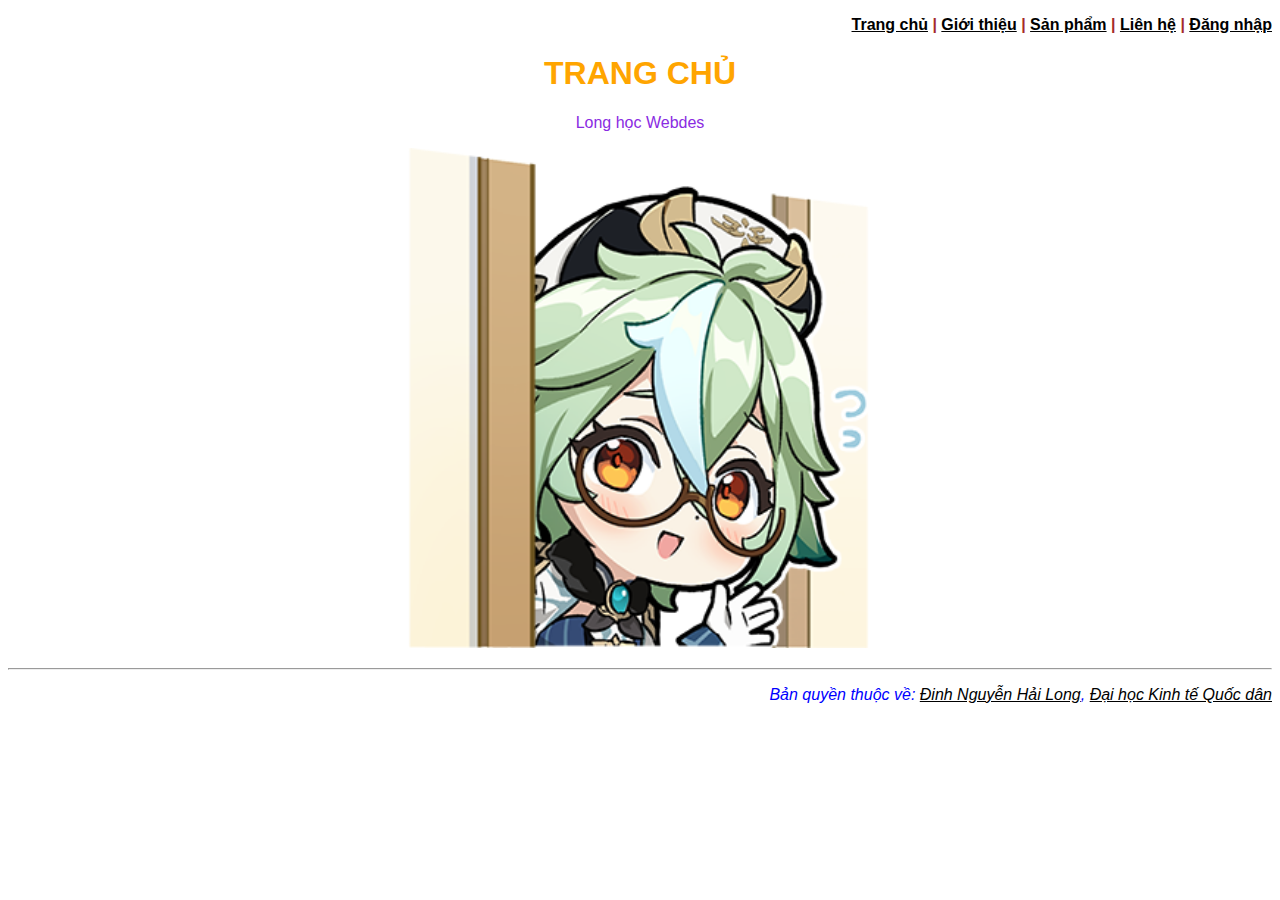
<file: index.html>
<!DOCTYPE html>
<html lang="en">
<head>
    <meta charset="UTF-8">
    <meta name="viewport" content="width=device-width, initial-scale=1.0">
    <meta name="description" content="Webdes của Long">
    <meta name="keywords" content="HTML, CSS, JavaScript, web design, webdes, CNTT1165, neu">
    <meta name="author" content="Viện Công nghệ Thông tin và Kinh tế số - Đại học Kinh tế Quốc dân">
    <link rel="shortcut icon" type="image/png" href="./img/favicon.png"/>
    <link rel="stylesheet" type="text/css" href="./css/style.css">
    <title>Long học Webdes</title>
</head>
<body>
    <p style="text-align: right; font-weight: bold; color:brown">
        <a href="./index.html">Trang chủ</a> | <a href="./gioi_thieu.html">Giới thiệu</a> | <a href="./san_pham.html">Sản phẩm</a> | <a href="./lien_he.html">Liên hệ</a> | <a href="./dang_nhap.html">Đăng nhập</a>
    </p>

    <h1 style="text-align: center; color:orange">TRANG CHỦ</h1>

    <p style="text-align: center">Long học Webdes</p>
    <p style="text-align: center">
        <a href="./gioi_thieu.html" title="Welcome! Please check out this site while you're here">
            <img src="./img/SucroseWave.png" style="width: 500px; height: auto;" />
        </a>
    </p>

    <hr />
    <p style="color:blue; text-align: right; font-style: italic;">Bản quyền thuộc về: <a href="https://cufcabe.github.io/webdes" target="_blank">Đinh Nguyễn Hải Long</a>, <a href="https://neu.edu.vn/" target="_blank">Đại học Kinh tế Quốc dân</a></p>
</body>
</html>
</file>
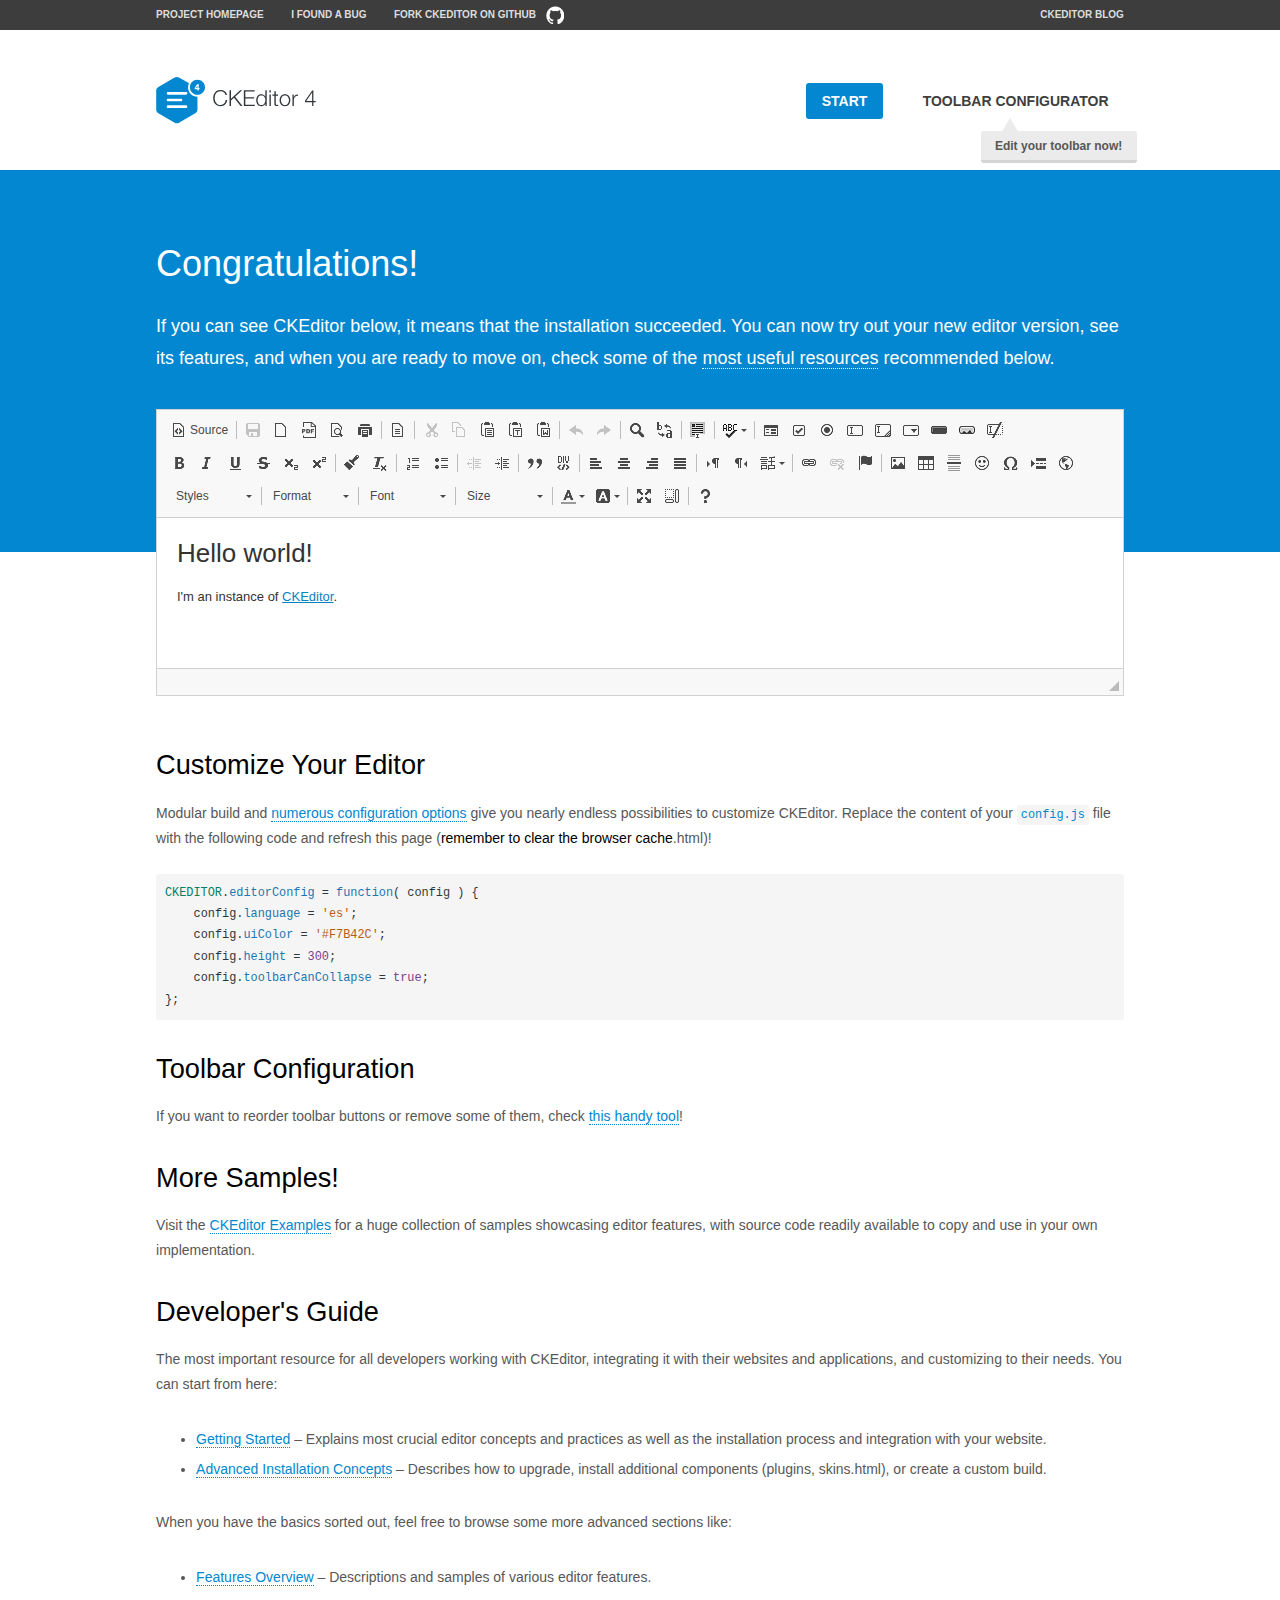
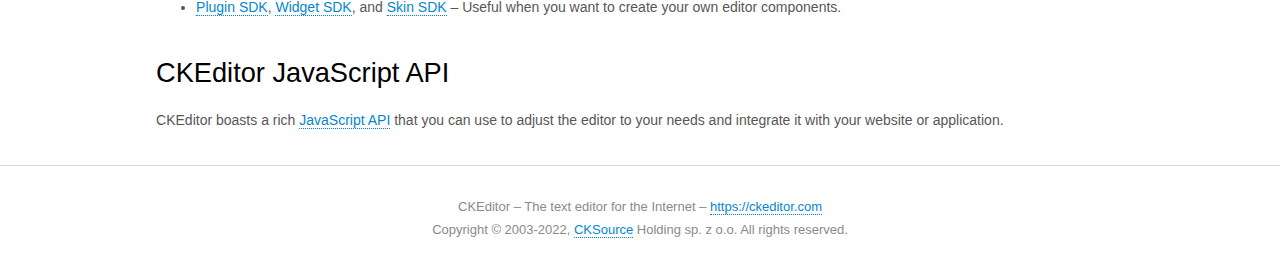
<file: js/ckeditor/samples/index.html>
<!DOCTYPE html>
<!--
Copyright (c) 2003-2022, CKSource Holding sp. z o.o. All rights reserved.
For licensing, see LICENSE.md or https://ckeditor.com/legal/ckeditor-oss-license
-->
<html lang="en">
<head>
	<meta charset="utf-8">
	<title>CKEditor Sample</title>
	<script src="../ckeditor.js"></script>
	<script src="js/sample.js"></script>
	<link rel="stylesheet" href="css/samples.css">
	<link rel="stylesheet" href="toolbarconfigurator/lib/codemirror/neo.css">
	<meta name="viewport" content="width=device-width,initial-scale=1">
	<meta name="description" content="Try the latest sample of CKEditor 4 and learn more about customizing your WYSIWYG editor with endless possibilities.">
</head>
<body id="main">

<nav class="navigation-a">
	<div class="grid-container">
		<ul class="navigation-a-left grid-width-70">
			<li><a href="https://ckeditor.com/ckeditor-4/">Project Homepage</a></li>
			<li><a href="https://github.com/ckeditor/ckeditor4/issues">I found a bug</a></li>
			<li><a href="https://github.com/ckeditor/ckeditor4" class="icon-pos-right icon-navigation-a-github">Fork CKEditor on GitHub</a></li>
		</ul>
		<ul class="navigation-a-right grid-width-30">
			<li><a href="https://ckeditor.com/blog/">CKEditor Blog</a></li>
		</ul>
	</div>
</nav>

<header class="header-a">
	<div class="grid-container">
		<h1 class="header-a-logo grid-width-30">
			<a href="index.html"><img src="img/logo.svg" onerror="this.src='img/logo.png'; this.onerror=null;" alt="CKEditor Sample"></a>
		</h1>

		<nav class="navigation-b grid-width-70">
			<ul>
				<li><a href="index.html" class="button-a button-a-background">Start</a></li>
				<li><a href="toolbarconfigurator/index.html" class="button-a">Toolbar configurator <span class="balloon-a balloon-a-nw">Edit your toolbar now!</span></a></li>
			</ul>
		</nav>
	</div>
</header>

<main>
	<div class="adjoined-top">
		<div class="grid-container">
			<div class="content grid-width-100">
				<h1>Congratulations!</h1>
				<p>
					If you can see CKEditor below, it means that the installation succeeded.
					You can now try out your new editor version, see its features, and when you are ready to move on, check some of the <a href="#sample-customize">most useful resources</a> recommended below.
				</p>
			</div>
		</div>
	</div>
	<div class="adjoined-bottom">
		<div class="grid-container">
			<div class="grid-width-100">
				<div id="editor">
					<h1>Hello world!</h1>
					<p>I'm an instance of <a href="https://ckeditor.com">CKEditor</a>.</p>
				</div>
			</div>
		</div>
	</div>

	<div class="grid-container">
		<div class="content grid-width-100">
			<section id="sample-customize">
				<h2>Customize Your Editor</h2>
				<p>Modular build and <a href="https://ckeditor.com/docs/ckeditor4/latest/guide/dev_configuration.html">numerous configuration options</a> give you nearly endless possibilities to customize CKEditor. Replace the content of your <code><a href="../config.js">config.js</a></code> file with the following code and refresh this page (<strong>remember to clear the browser cache</strong>.html)!</p>
		<pre class="cm-s-neo CodeMirror"><code><span style="padding-right: 0.1px;"><span class="cm-variable">CKEDITOR</span>.<span class="cm-property">editorConfig</span> <span class="cm-operator">=</span> <span class="cm-keyword">function</span>( <span class="cm-def">config</span> ) {</span>
<span style="padding-right: 0.1px;"><span class="cm-tab">	</span><span class="cm-variable-2">config</span>.<span class="cm-property">language</span> <span class="cm-operator">=</span> <span class="cm-string">'es'</span>;</span>
<span style="padding-right: 0.1px;"><span class="cm-tab">	</span><span class="cm-variable-2">config</span>.<span class="cm-property">uiColor</span> <span class="cm-operator">=</span> <span class="cm-string">'#F7B42C'</span>;</span>
<span style="padding-right: 0.1px;"><span class="cm-tab">	</span><span class="cm-variable-2">config</span>.<span class="cm-property">height</span> <span class="cm-operator">=</span> <span class="cm-number">300</span>;</span>
<span style="padding-right: 0.1px;"><span class="cm-tab">	</span><span class="cm-variable-2">config</span>.<span class="cm-property">toolbarCanCollapse</span> <span class="cm-operator">=</span> <span class="cm-atom">true</span>;</span>
<span style="padding-right: 0.1px;">};</span></code></pre>
			</section>

			<section>
				<h2>Toolbar Configuration</h2>
				<p>If you want to reorder toolbar buttons or remove some of them, check <a href="toolbarconfigurator/index.html">this handy tool</a>!</p>
			</section>

			<section>
				<h2>More Samples!</h2>
				<p>Visit the <a href="https://ckeditor.com/docs/ckeditor4/latest/examples/index.html">CKEditor Examples</a> for a huge collection of samples showcasing editor features, with source code readily available to copy and use in your own implementation.</p>
			</section>

			<section>
				<h2>Developer's Guide</h2>
				<p>The most important resource for all developers working with CKEditor, integrating it with their websites and applications, and customizing to their needs. You can start from here:</p>
				<ul>
					<li><a href="https://ckeditor.com/docs/ckeditor4/latest/guide/dev_installation.html">Getting Started</a> &ndash; Explains most crucial editor concepts and practices as well as the installation process and integration with your website.</li>
					<li><a href="https://ckeditor.com/docs/ckeditor4/latest/guide/dev_advanced_installation.html">Advanced Installation Concepts</a> &ndash; Describes how to upgrade, install additional components (plugins, skins.html), or create a custom build.</li>
				</ul>
					<p>When you have the basics sorted out, feel free to browse some more advanced sections like:</p>
				<ul>
					<li><a href="https://ckeditor.com/docs/ckeditor4/latest/features/index.html">Features Overview</a> &ndash; Descriptions and samples of various editor features.</li>
					<li><a href="https://ckeditor.com/docs/ckeditor4/latest/guide/plugin_sdk_intro.html">Plugin SDK</a>, <a href="https://ckeditor.com/docs/ckeditor4/latest/guide/widget_sdk_intro.html">Widget SDK</a>, and <a href="https://ckeditor.com/docs/ckeditor4/latest/guide/skin_sdk_intro.html">Skin SDK</a> &ndash; Useful when you want to create your own editor components.</li>
				</ul>
			</section>

			<section>
				<h2>CKEditor JavaScript API</h2>
				<p>CKEditor boasts a rich <a href="https://ckeditor.com/docs/ckeditor4/latest/api/index.html">JavaScript API</a> that you can use to adjust the editor to your needs and integrate it with your website or application.</p>
			</section>
		</div>
	</div>
</main>

<footer class="footer-a grid-container">
	<div class="grid-container">
		<p class="grid-width-100">
			CKEditor &ndash; The text editor for the Internet &ndash; <a class="samples" href="https://ckeditor.com/">https://ckeditor.com</a>
		</p>
		<p class="grid-width-100" id="copy">
			Copyright &copy; 2003-2022, <a class="samples" href="https://cksource.com/">CKSource</a> Holding sp. z o.o. All rights reserved.
		</p>
	</div>
</footer>
<script>
	initSample();
</script>

</body>
</html>
</file>
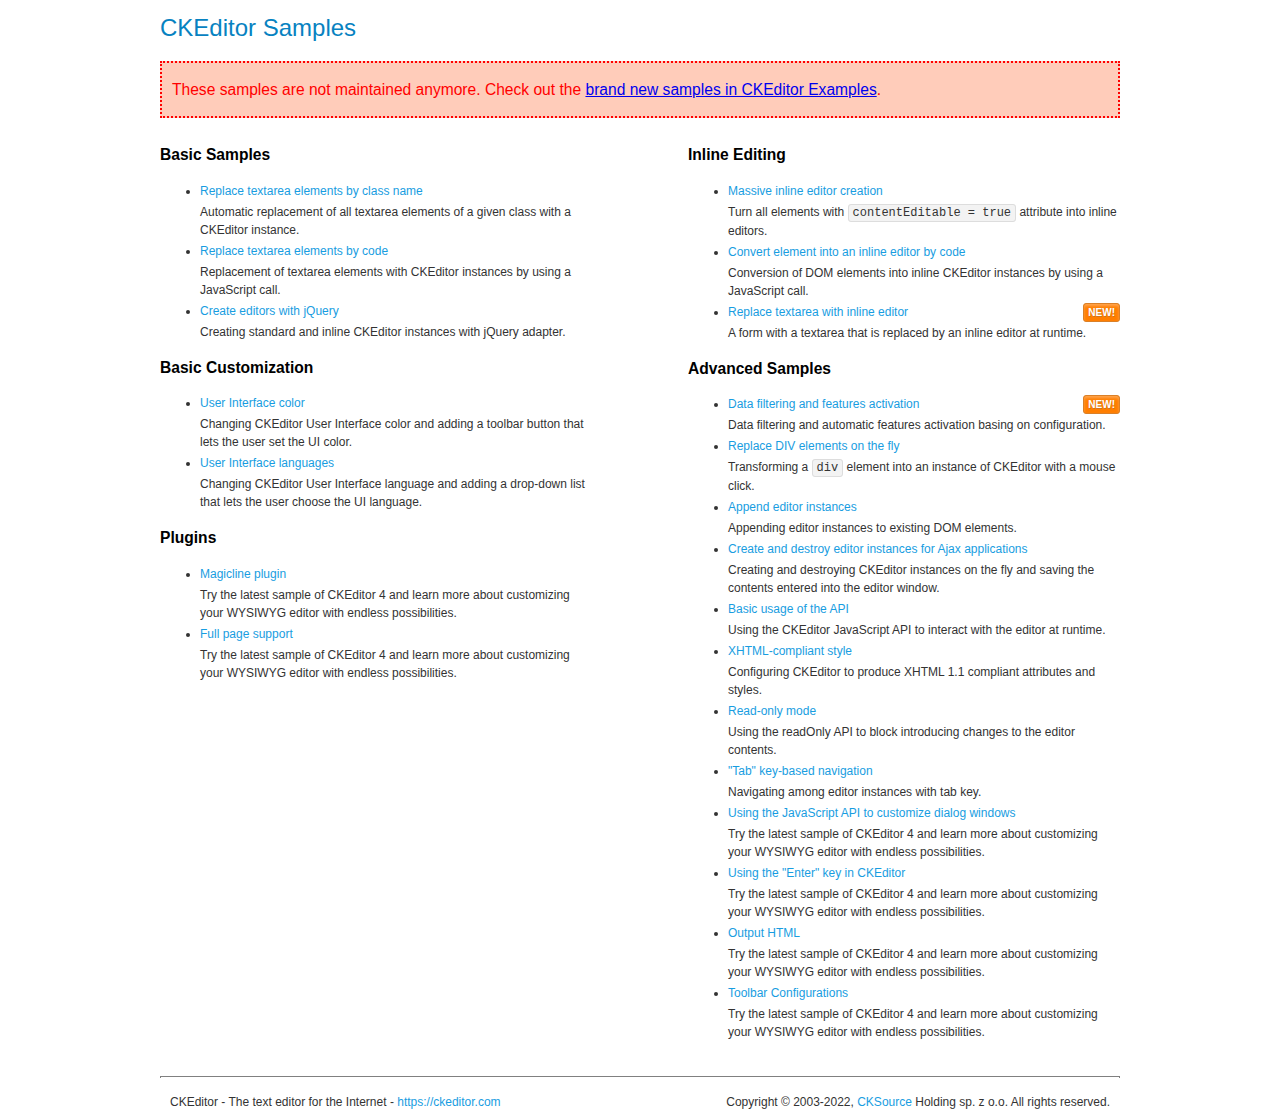
<file: js/ckeditor/samples/old/index.html>
<!DOCTYPE html>
<!--
Copyright (c) 2003-2022, CKSource Holding sp. z o.o. All rights reserved.
For licensing, see LICENSE.md or https://ckeditor.com/legal/ckeditor-oss-license
-->
<html lang="en">
<head>
	<meta charset="utf-8">
	<title>CKEditor Samples</title>
	<link rel="stylesheet" href="sample.css">
	<meta name="description" content="Try the latest sample of CKEditor 4 and learn more about customizing your WYSIWYG editor with endless possibilities.">
</head>
<body>
	<h1 class="samples">
		CKEditor Samples
	</h1>
	<div class="warning deprecated">
		These samples are not maintained anymore. Check out the <a href="https://ckeditor.com/docs/ckeditor4/latest/examples/index.html">brand new samples in CKEditor Examples</a>.
	</div>
	<div class="twoColumns">
		<div class="twoColumnsLeft">
			<h2 class="samples">
				Basic Samples
			</h2>
			<dl class="samples">
				<dt><a class="samples" href="replacebyclass.html">Replace textarea elements by class name</a></dt>
				<dd>Automatic replacement of all textarea elements of a given class with a CKEditor instance.</dd>

				<dt><a class="samples" href="replacebycode.html">Replace textarea elements by code</a></dt>
				<dd>Replacement of textarea elements with CKEditor instances by using a JavaScript call.</dd>

				<dt><a class="samples" href="jquery.html">Create editors with jQuery</a></dt>
				<dd>Creating standard and inline CKEditor instances with jQuery adapter.</dd>
			</dl>

			<h2 class="samples">
				Basic Customization
			</h2>
			<dl class="samples">
				<dt><a class="samples" href="uicolor.html">User Interface color</a></dt>
				<dd>Changing CKEditor User Interface color and adding a toolbar button that lets the user set the UI color.</dd>

				<dt><a class="samples" href="uilanguages.html">User Interface languages</a></dt>
				<dd>Changing CKEditor User Interface language and adding a drop-down list that lets the user choose the UI language.</dd>
			</dl>


			<h2 class="samples">Plugins</h2>
<dl class="samples">
<dt><a class="samples" href="magicline/magicline.html">Magicline plugin</a></dt>
<dd>Try the latest sample of CKEditor 4 and learn more about customizing your WYSIWYG editor with endless possibilities.</dd>

<dt><a class="samples" href="wysiwygarea/fullpage.html">Full page support</a></dt>
<dd>Try the latest sample of CKEditor 4 and learn more about customizing your WYSIWYG editor with endless possibilities.</dd>
</dl>
		</div>
		<div class="twoColumnsRight">
			<h2 class="samples">
				Inline Editing
			</h2>
			<dl class="samples">
				<dt><a class="samples" href="inlineall.html">Massive inline editor creation</a></dt>
				<dd>Turn all elements with <code>contentEditable = true</code> attribute into inline editors.</dd>

				<dt><a class="samples" href="inlinebycode.html">Convert element into an inline editor by code</a></dt>
				<dd>Conversion of DOM elements into inline CKEditor instances by using a JavaScript call.</dd>

				<dt><a class="samples" href="inlinetextarea.html">Replace textarea with inline editor</a> <span class="new">New!</span></dt>
				<dd>A form with a textarea that is replaced by an inline editor at runtime.</dd>

				
			</dl>

			<h2 class="samples">
				Advanced Samples
			</h2>
			<dl class="samples">
				<dt><a class="samples" href="datafiltering.html">Data filtering and features activation</a> <span class="new">New!</span></dt>
				<dd>Data filtering and automatic features activation basing on configuration.</dd>

				<dt><a class="samples" href="divreplace.html">Replace DIV elements on the fly</a></dt>
				<dd>Transforming a <code>div</code> element into an instance of CKEditor with a mouse click.</dd>

				<dt><a class="samples" href="appendto.html">Append editor instances</a></dt>
				<dd>Appending editor instances to existing DOM elements.</dd>

				<dt><a class="samples" href="ajax.html">Create and destroy editor instances for Ajax applications</a></dt>
				<dd>Creating and destroying CKEditor instances on the fly and saving the contents entered into the editor window.</dd>

				<dt><a class="samples" href="api.html">Basic usage of the API</a></dt>
				<dd>Using the CKEditor JavaScript API to interact with the editor at runtime.</dd>

				<dt><a class="samples" href="xhtmlstyle.html">XHTML-compliant style</a></dt>
				<dd>Configuring CKEditor to produce XHTML 1.1 compliant attributes and styles.</dd>

				<dt><a class="samples" href="readonly.html">Read-only mode</a></dt>
				<dd>Using the readOnly API to block introducing changes to the editor contents.</dd>

				<dt><a class="samples" href="tabindex.html">"Tab" key-based navigation</a></dt>
				<dd>Navigating among editor instances with tab key.</dd>


				
<dt><a class="samples" href="dialog/dialog.html">Using the JavaScript API to customize dialog windows</a></dt>
<dd>Try the latest sample of CKEditor 4 and learn more about customizing your WYSIWYG editor with endless possibilities.</dd>

<dt><a class="samples" href="enterkey/enterkey.html">Using the &quot;Enter&quot; key in CKEditor</a></dt>
<dd>Try the latest sample of CKEditor 4 and learn more about customizing your WYSIWYG editor with endless possibilities.</dd>

<dt><a class="samples" href="htmlwriter/outputhtml.html">Output HTML</a></dt>
<dd>Try the latest sample of CKEditor 4 and learn more about customizing your WYSIWYG editor with endless possibilities.</dd>

<dt><a class="samples" href="toolbar/toolbar.html">Toolbar Configurations</a></dt>
<dd>Try the latest sample of CKEditor 4 and learn more about customizing your WYSIWYG editor with endless possibilities.</dd>

			</dl>
		</div>
	</div>
	<div id="footer">
		<hr>
		<p>
			CKEditor - The text editor for the Internet - <a class="samples" href="https://ckeditor.com/">https://ckeditor.com</a>
		</p>
		<p id="copy">
			Copyright &copy; 2003-2022, <a class="samples" href="https://cksource.com/">CKSource</a> Holding sp. z o.o. All rights reserved.
		</p>
	</div>
</body>
</html>
</file>
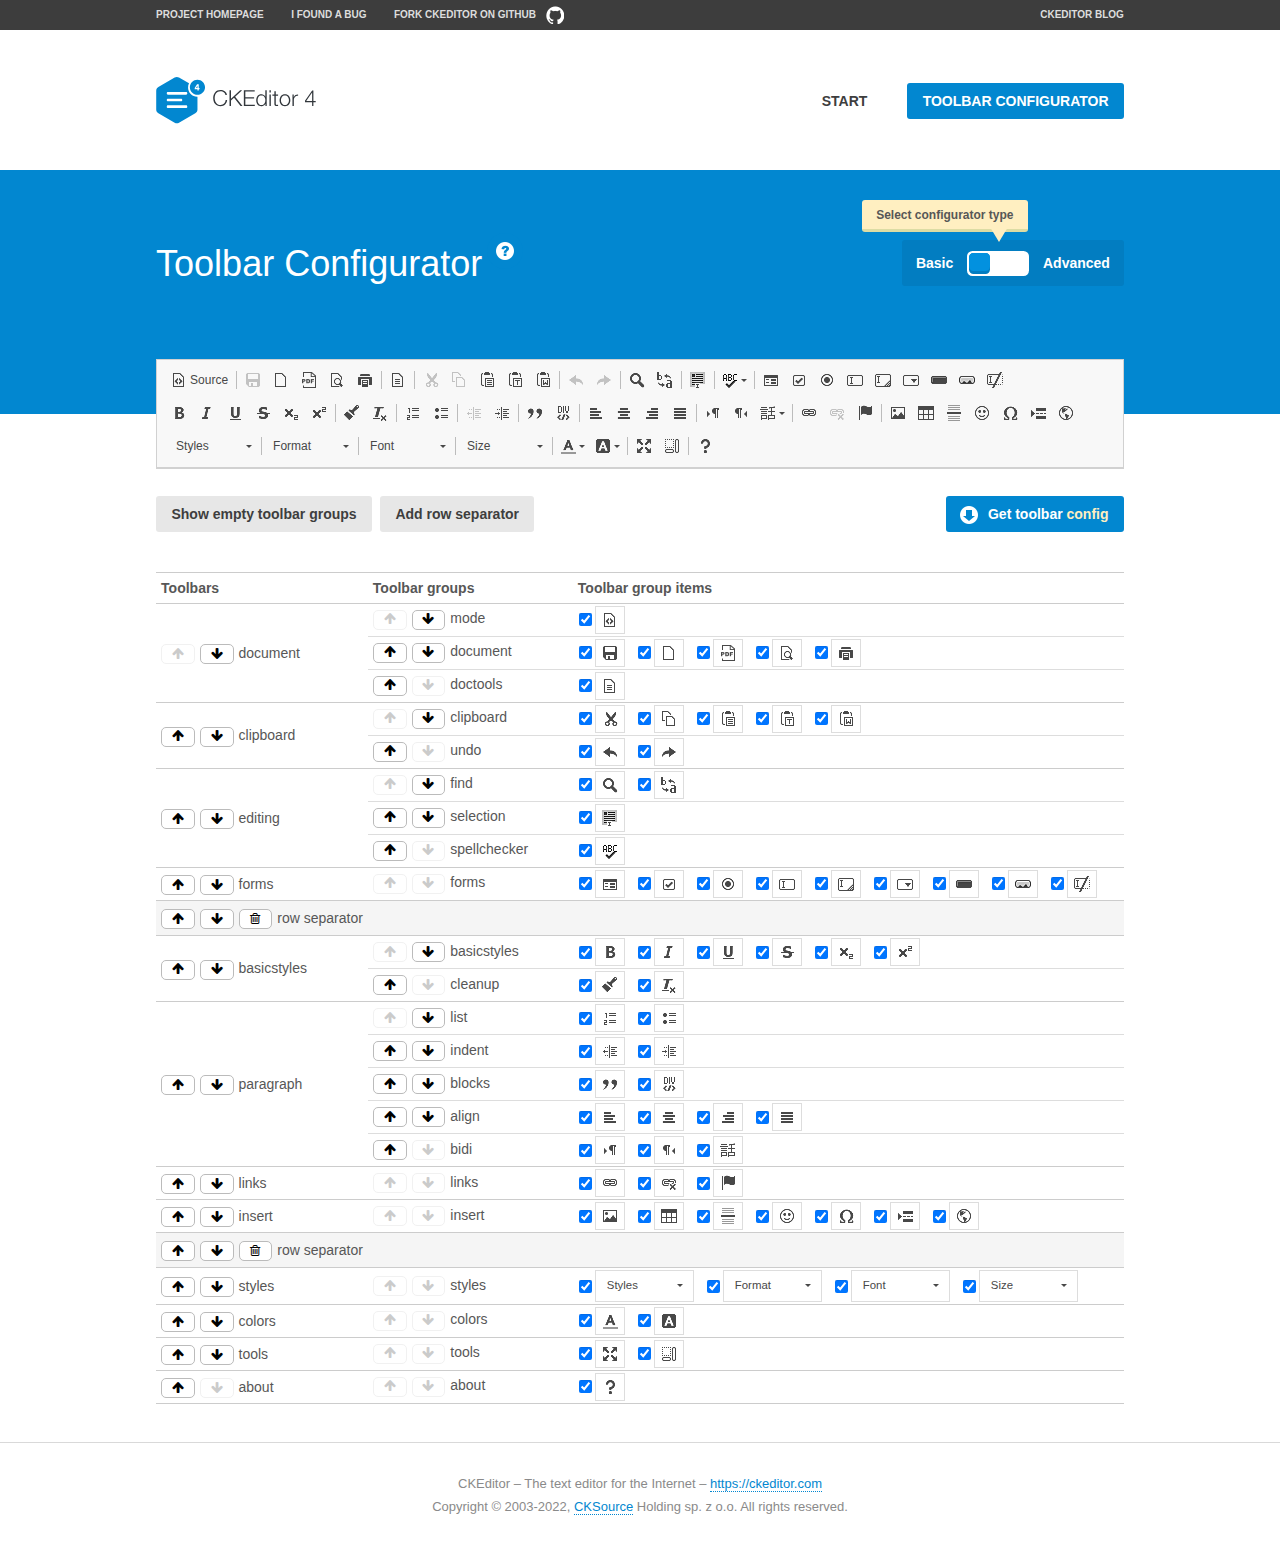
<file: js/ckeditor/samples/toolbarconfigurator/index.html>
<!DOCTYPE html>
<!--
Copyright (c) 2003-2022, CKSource Holding sp. z o.o. All rights reserved.
For licensing, see LICENSE.md or https://ckeditor.com/legal/ckeditor-oss-license
-->
<!--[if IE 8]><html class="ie8"><![endif]-->
<!--[if gt IE 8]><html><![endif]-->
<!--[if !IE]><!--><html lang="en"><!--<![endif]-->
<head>
	<meta charset="utf-8">
	<title>Toolbar Configurator</title>
	<script src="../../ckeditor.js"></script>
	<script>
		if ( CKEDITOR.env.ie && CKEDITOR.env.version < 9 )
			CKEDITOR.tools.enableHtml5Elements( document );
	</script>
	<link rel="stylesheet" href="lib/codemirror/codemirror.css">
	<link rel="stylesheet" href="lib/codemirror/show-hint.css">
	<link rel="stylesheet" href="lib/codemirror/neo.css">
	<link rel="stylesheet" href="css/fontello.css">
	<link rel="stylesheet" href="../css/samples.css">
	<meta name="description" content="Try the latest sample of CKEditor 4 and learn more about customizing your WYSIWYG editor with endless possibilities.">
</head>
<body id="toolbar">

<nav class="navigation-a">
	<div class="grid-container">
		<ul class="navigation-a-left grid-width-70">
			<li><a href="https://ckeditor.com/ckeditor-4/">Project Homepage</a></li>
			<li><a href="https://github.com/ckeditor/ckeditor4/issues">I found a bug</a></li>
			<li><a href="https://github.com/ckeditor/ckeditor4" class="icon-pos-right icon-navigation-a-github">Fork CKEditor on GitHub</a></li>
		</ul>
		<ul class="navigation-a-right grid-width-30">
			<li><a href="https://ckeditor.com/blog/">CKEditor Blog</a></li>
		</ul>
	</div>
</nav>

<header class="header-a">
	<div class="grid-container">
		<h1 class="header-a-logo grid-width-30">
			<a href="../index.html"><img src="../img/logo.svg" onerror="this.src='../img/logo.png'; this.onerror=null;" alt="CKEditor Logo"></a>
		</h1>
		<nav class="navigation-b grid-width-70">
			<ul>
				<li><a href="../index.html"  class="button-a">Start</a></li>
				<li><a href="index.html"  class="button-a button-a-background">Toolbar configurator</a></li>
			</ul>
		</nav>
	</div>
</header>

<main>
	<div class="adjoined-top">
		<div class="grid-container">
			<div class="content grid-width-100">
				<div class="grid-container-nested">
					<h1 class="grid-width-60">
						Toolbar Configurator
						<a href="#help-content" type="button" title="Configurator help" id="help" class="button-a button-a-background button-a-no-text icon-pos-left icon-question-mark">Help</a>
					</h1>

					<div class="grid-width-40 grid-switch-magic">
						<div class="switch">
							<span class="balloon-a balloon-a-se">Select configurator type</span>
							<input type="radio" name="radio" data-num="1" id="radio-basic" />
							<input type="radio" name="radio" data-num="2" id="radio-advanced" />
							<label data-for="1" for="radio-basic">Basic</label>
							<span class="switch-inner">
								<span class="handler"></span>
							</span>
							<label data-for="2" for="radio-advanced">Advanced</label>
						</div>
					</div>
				</div>
			</div>
		</div>
	</div>
	<div class="adjoined-bottom">
		<div class="grid-container">
			<div class="grid-width-100">
				<div class="editors-container">
					<div id="editor-basic"></div>
					<div id="editor-advanced"></div>
				</div>
			</div>
		</div>
	</div>

	<div class="grid-container configurator">
		<div class="content grid-width-100">
			<div class="configurator">
				<div>
					<div id="toolbarModifierWrapper"></div>
				</div>
			</div>
		</div>
	</div>

	<div id="help-content">
		<div class="grid-container">
			<div class="grid-width-100">
				<h2>What Am I Doing Here?</h2>

				<div class="grid-container grid-container-nested">
					<div class="basic">
						<div class="grid-width-50">
							<p>Arrange <a href="https://ckeditor.com/docs/ckeditor4/latest/api/CKEDITOR_config.html#cfg-toolbarGroups">toolbar groups</a>, toggle <a href="https://ckeditor.com/docs/ckeditor4/latest/api/CKEDITOR_config.html#cfg-removeButtons">button visibility</a> according to your needs and get your toolbar configuration.</p>
							<p>You can replace the content of the <a href="../../config.js"><code>config.js</code></a> file with the generated configuration. If you already set some configuration options you will need to merge both configurations.</p>
						</div>
						<div class="grid-width-50">
							<p>Read more about different ways of <a href="https://ckeditor.com/docs/ckeditor4/latest/guide/dev_configuration.html">setting configuration</a> and do not forget about <strong>clearing browser cache</strong>.</p>
							<p>Arranging toolbar groups is the recommended way of configuring the toolbar, but if you need more freedom you can use the <a href="#advanced">advanced configurator</a>.</p>
						</div>
					</div>
					<div class="advanced" style="display: none;">
						<div class="grid-width-50">
							<p>With this code editor you can edit your <a href="https://ckeditor.com/docs/ckeditor4/latest/api/CKEDITOR_config.html#cfg-toolbar">toolbar configuration</a> live.</p>
							<p>You can replace the content of the <a href="../../config.js"><code>config.js</code></a> file with the generated configuration. If you already set some configuration options you will need to merge both configurations.</p>
						</div>
						<div class="grid-width-50">
							<p>Read more about different ways of <a href="https://ckeditor.com/docs/ckeditor4/latest/guide/dev_configuration.html">setting configuration</a> and do not forget about <strong>clearing browser cache</strong>.</p>
						</div>
					</div>
				</div>

				<p class="grid-container grid-container-nested">
					<button type="button" class="help-content-close grid-width-100 button-a button-a-background">Got it. Let's play!</button>
				</p>
			</div>
		</div>
	</div>
</main>

<footer class="footer-a grid-container">
	<p class="grid-width-100">
		CKEditor &ndash; The text editor for the Internet &ndash; <a class="samples" href="https://ckeditor.com/">https://ckeditor.com</a>
	</p>
	<p class="grid-width-100" id="copy">
		Copyright &copy; 2003-2022, <a class="samples" href="https://cksource.com/">CKSource</a> Holding sp. z o.o. All rights reserved.
	</p>
</footer>

<script src="lib/codemirror/codemirror.js"></script>
<script src="lib/codemirror/javascript.js"></script>
<script src="lib/codemirror/show-hint.js"></script>

<script src="js/fulltoolbareditor.js"></script>
<script src="js/abstracttoolbarmodifier.js"></script>
<script src="js/toolbarmodifier.js"></script>
<script src="js/toolbartextmodifier.js"></script>
<script src="../js/sf.js"></script>

<script>
	( function() {
		'use strict';

		var mode = ( window.location.hash.substr( 1 ) === 'advanced' ) ? 'advanced' : 'basic',
			configuratorSection = CKEDITOR.document.findOne( 'main > .grid-container.configurator' ),
			basicInstruction = CKEDITOR.document.findOne( '#help-content .basic' ),
			advancedInstruction = CKEDITOR.document.findOne( '#help-content .advanced' ),

			// Configurator mode switcher.
			modeSwitchBasic = CKEDITOR.document.getById( 'radio-basic' ),
			modeSwitchAdvanced = CKEDITOR.document.getById( 'radio-advanced' );

		// Initial setup
		function updateSwitcher() {
			if ( mode === 'advanced' ) {
				modeSwitchAdvanced.$.checked = true;
			} else {
				modeSwitchBasic.$.checked = true;
			}
		}

		updateSwitcher();

		CKEDITOR.document.getWindow().on( 'hashchange', function( e ) {
			var hash = window.location.hash.substr( 1 );
			if ( !( hash === 'advanced' || hash === 'basic' ) ) {
				return;
			}
			mode = hash;
			onToolbarsDone( mode );
		} );

		CKEDITOR.document.getWindow().on( 'resize', function() {
			updateToolbar( ( mode === 'basic' ? toolbarModifier : toolbarTextModifier )[ 'editorInstance' ] );
		} );

		function onRefresh( modifier ) {
			modifier = modifier || this;

			if ( mode === 'basic' && modifier instanceof ToolbarConfigurator.ToolbarTextModifier ) {
				return;
			}

			// CodeMirror container becomes visible, so we need to refresh and to avoid rendering problems.
			if ( mode === 'advanced' && modifier instanceof ToolbarConfigurator.ToolbarTextModifier ) {
				modifier.codeContainer.refresh();
			}

			updateToolbar( modifier.editorInstance );
		}

		function updateToolbar( editor ) {
			var editorContainer = editor.container;

			// Not always editor is loaded.
			if ( !editorContainer ) {
				return;
			}

			var displayStyle = editorContainer.getStyle( 'display' );

			editorContainer.setStyle( 'display', 'block' );

			var newHeight = editorContainer.getSize( 'height' );

			var newMarginTop = parseInt( editorContainer.getComputedStyle( 'margin-top' ), 10 );
			newMarginTop = ( isNaN( newMarginTop ) ? 0 : Number( newMarginTop ) );

			var newMarginBottom = parseInt( editorContainer.getComputedStyle( 'margin-bottom' ), 10 );
			newMarginBottom = ( isNaN( newMarginBottom ) ? 0 : Number( newMarginBottom ) );

			var result = newHeight + newMarginTop + newMarginBottom;

			editorContainer.setStyle( 'display', displayStyle );

			editor.container.getAscendant( 'div' ).setStyle( 'height', result + 'px' );
		}

		var toolbarModifier = new ToolbarConfigurator.ToolbarModifier( 'editor-basic' );

		var done = 0;
		toolbarModifier.init( onToolbarInit );
		toolbarModifier.onRefresh = onRefresh;

		CKEDITOR.document.getById( 'toolbarModifierWrapper' ).append( toolbarModifier.mainContainer );

		var toolbarTextModifier = new ToolbarConfigurator.ToolbarTextModifier( 'editor-advanced' );
		toolbarTextModifier.init( onToolbarInit );
		toolbarTextModifier.onRefresh = onRefresh;

		function onToolbarInit() {
			if ( ++done === 2 ) {
				onToolbarsDone();

				positionSticky.watch( CKEDITOR.document.findOne( '.toolbar' ), function() {
					return mode === 'advanced';
				} );
			}
		}

		function onToolbarsDone() {
			if ( mode === 'basic' ) {
				toggleModeBasic( false );
			} else {
				toggleModeAdvanced( false );
			}

			updateSwitcher();

			setTimeout( function() {
				CKEDITOR.document.findOne( '.editors-container' ).addClass( 'active' );
				CKEDITOR.document.findOne( '#toolbarModifierWrapper' ).addClass( 'active' );
			}, 200 );
		}

		CKEDITOR.document.getById( 'toolbarModifierWrapper' ).append( toolbarTextModifier.mainContainer );

		function toogleModeSwitch( onElement, offElement, onModifier, offModifier ) {
			onElement.addClass( 'fancy-button-active' );
			offElement.removeClass( 'fancy-button-active' );

			onModifier.showUI();
			offModifier.hideUI();
		}

		function toggleModeBasic( callOnRefresh ) {
			callOnRefresh = ( callOnRefresh !== false );
			mode = 'basic';
			window.location.hash = '#basic';
			toogleModeSwitch( modeSwitchBasic, modeSwitchAdvanced, toolbarModifier, toolbarTextModifier );

			configuratorSection.removeClass( 'freed-width' );
			basicInstruction.show();
			advancedInstruction.hide();

			callOnRefresh && onRefresh( toolbarModifier );
		}

		function toggleModeAdvanced( callOnRefresh ) {
			callOnRefresh = ( callOnRefresh !== false );
			mode = 'advanced';
			window.location.hash = '#advanced';
			toogleModeSwitch( modeSwitchAdvanced, modeSwitchBasic, toolbarTextModifier, toolbarModifier );

			configuratorSection.addClass( 'freed-width' );
			advancedInstruction.show();
			basicInstruction.hide();

			callOnRefresh && onRefresh( toolbarTextModifier );
		}

		modeSwitchBasic.on( 'click', toggleModeBasic );
		modeSwitchAdvanced.on( 'click', toggleModeAdvanced );

		//
		// Position:sticky for the toolbar.
		//

		// Will make elements behave like they were styled with position:sticky.
		var positionSticky = {
			// Store object: {
			// 		element: CKEDITOR.dom.element, // Element which will float.
			// 		placeholder: CKEDITOR.dom.element, // Placeholder which is place to prevent page bounce.
			// 		isFixed: boolean // Whether element float now.
			// }
			watched: [],

			active: [],

			staticContainer: null,

			init: function() {
				var element = CKEDITOR.dom.element.createFromHtml(
					'<div class="staticContainer">' +
						'<div class="grid-container" >' +
							'<div class="grid-width-100">' +
								'<div class="inner"></div>' +
							'</div>' +
						'</div>' +
					'</div>' );

				this.staticContainer = element.findOne( '.inner' );

				CKEDITOR.document.getBody().append( element );
			},

			watch: function( element, preventFunc ) {
				this.watched.push( {
					element: element,
					placeholder: new CKEDITOR.dom.element( 'div' ),
					isFixed: false,
					preventFunc: preventFunc
				} );
			},

			checkAll: function() {
				for ( var i = 0; i < this.watched.length; i++ ) {
					this.check( this.watched[ i ] );
				}
			},

			check: function( element ) {
				var isFixed = element.isFixed;
				var shouldBeFixed = this.shouldBeFixed( element );

				// Nothing to be done.
				if ( isFixed === shouldBeFixed ) {
					return;
				}

				var placeholder = element.placeholder;

				if ( isFixed ) {
					// Unfixing.

					element.element.insertBefore( placeholder );
					placeholder.remove();

					element.element.removeStyle( 'margin' );

					this.active.splice( CKEDITOR.tools.indexOf( this.active, element ), 1 );

				} else {
					// Fixing.
					placeholder.setStyle( 'width', element.element.getSize( 'width' ) + 'px' );
					placeholder.setStyle( 'height', element.element.getSize( 'height' ) + 'px' );
					placeholder.setStyle( 'margin-bottom', element.element.getComputedStyle( 'margin-bottom' ) );
					placeholder.setStyle( 'display', element.element.getComputedStyle( 'display' ) );
					placeholder.insertAfter( element.element );

					this.staticContainer.append( element.element );

					this.active.push( element );
				}

				element.isFixed = !element.isFixed;
			},

			shouldBeFixed: function( element ) {
				if ( element.preventFunc && element.preventFunc() ) {
					return false;
				}

				// If element is already fixed we are checking it's placeholder.
				var related = ( element.isFixed ? element.placeholder : element.element ),
					clientRect = related.$.getBoundingClientRect(),
					staticHeight = this.staticContainer.getSize('height' ),
					elemHeight = element.element.getSize( 'height' );

				if ( element.isFixed ) {
					return ( clientRect.top + elemHeight < staticHeight );
				} else {
					return ( clientRect.top < staticHeight );
				}
			}
		};

		positionSticky.init();

		CKEDITOR.document.getWindow().on( 'scroll',
			CKEDITOR.tools.eventsBuffer( 100, positionSticky.checkAll, positionSticky ).input
		);

		// Make the toolbar sticky.
		positionSticky.watch( CKEDITOR.document.findOne( '.editors-container' ) );

		// Help button and help-content.
		( function() {
			var helpButton = CKEDITOR.document.getById( 'help' ),
				helpContent = CKEDITOR.document.getById( 'help-content' );

			// Don't show help button on IE8 because it's unsupported by Pico Modal.
			if ( CKEDITOR.env.ie && CKEDITOR.env.version == 8 ) {
				helpButton.hide();
			} else {
				// Display help modal when the button is clicked.
				helpButton.on( 'click', function( evt ) {
					SF.modal( {
						// Clone modal content from DOM.
						content: helpContent.getHtml(),

						afterCreate: function( modal ) {
							// Enable modal content button to close the modal.
							new CKEDITOR.dom.element( modal.modalElem() ).findOne( '.help-content-close' ).once( 'click', modal.close );
						}
					} ).show();
				} );
			}
		} )();
	} )();
</script>
</body>
</html>
</file>
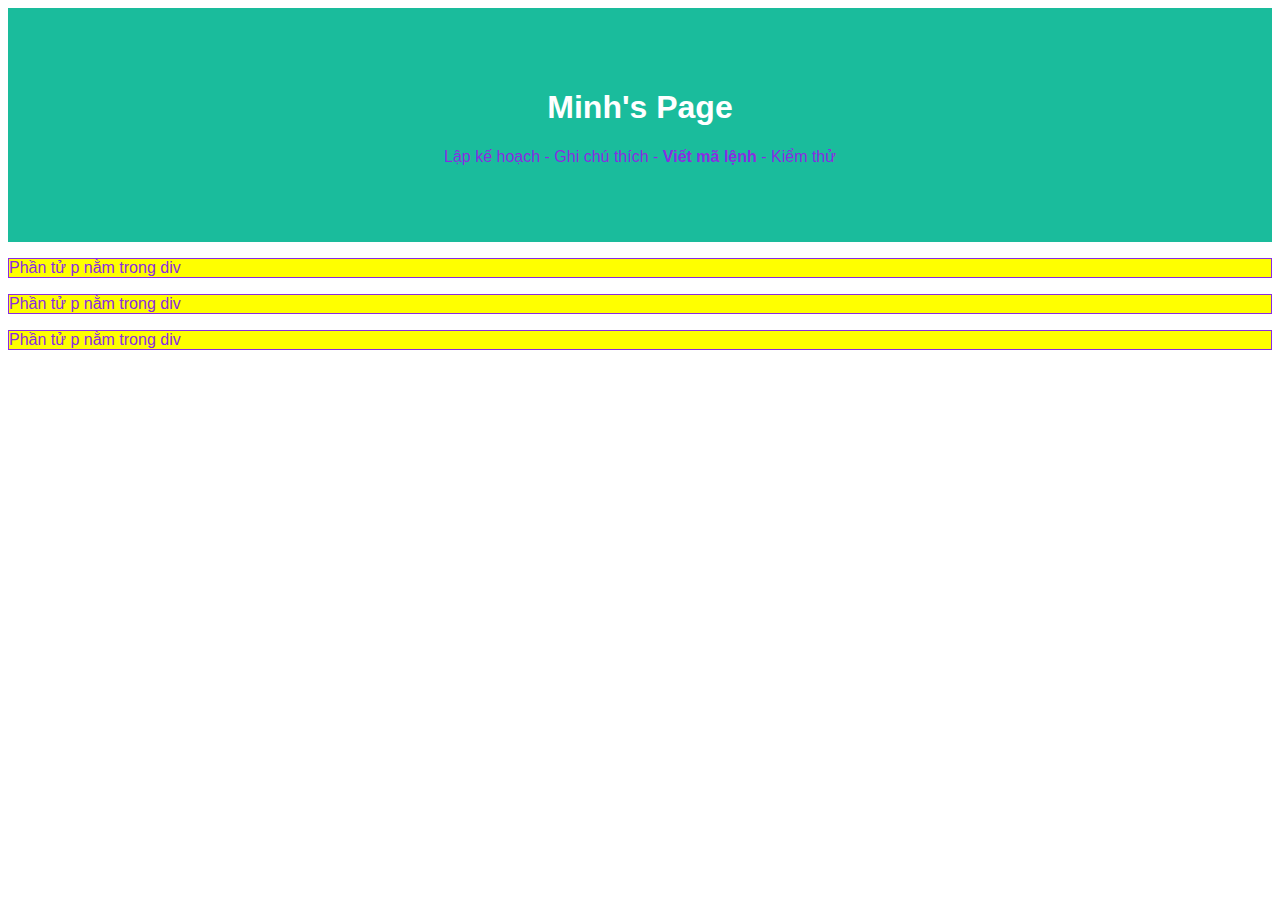
<file: css_testing.html>
<!DOCTYPE html>
<html>
<head>
    <link rel="stylesheet" type="text/css" href="./css/style.css">
    <link rel="shortcut icon" type="image/png" href="./img/favicon.png">
</head>
<body>
    <header>
        <h1>Minh's Page</h1>
        <p>Lập kế hoạch - Ghi chú thích - <b>Viết mã lệnh</b> - Kiểm thử</p>
    </header>
    <div>
        <p>Phần tử p nằm trong div</p>
        <p>Phần tử p nằm trong div</p>
        <span>
          <p>Phần tử p nằm trong div</p>
        </span>
      </div>
</body>
</html>
</file>
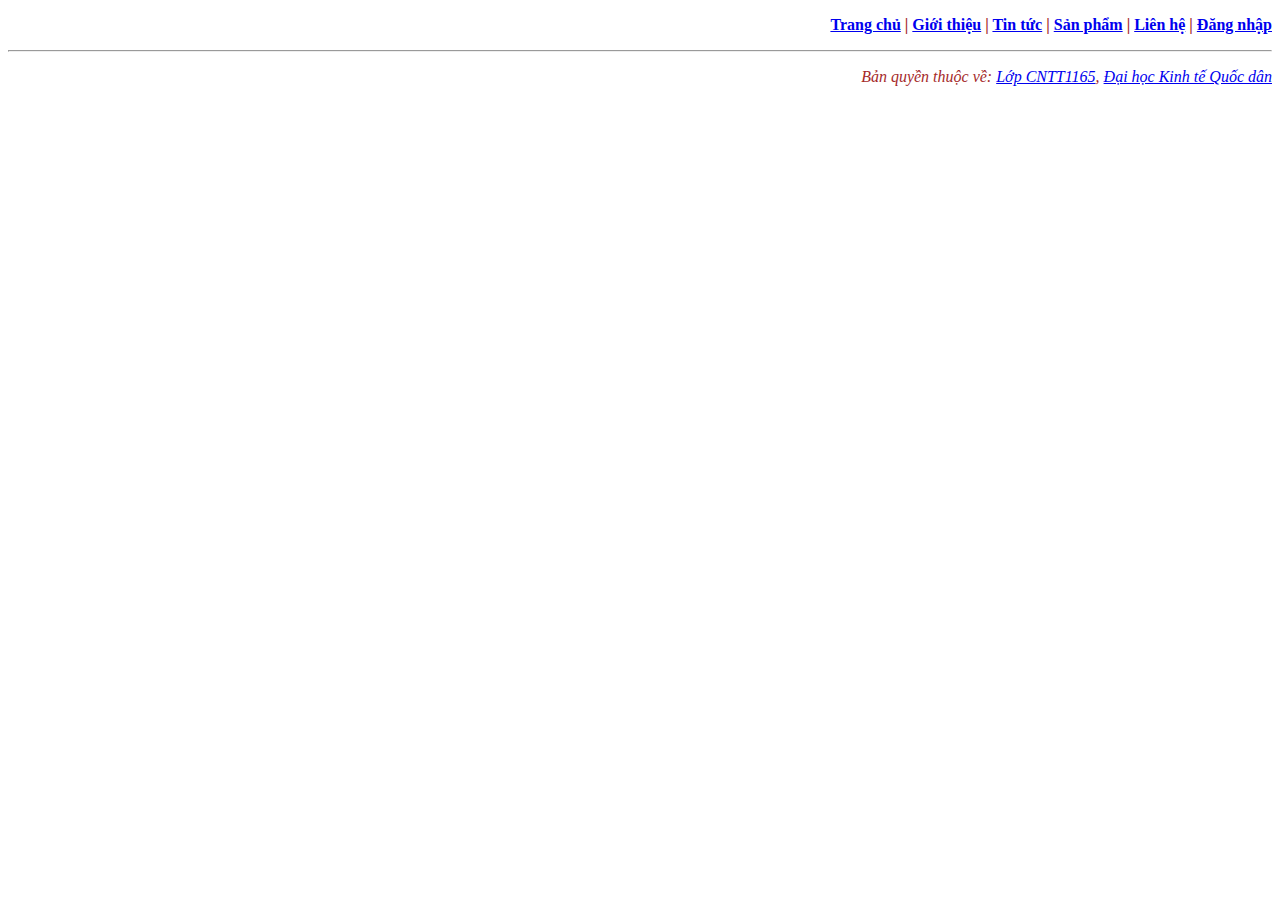
<file: dang-nhap.html>
<!DOCTYPE html>
<html lang="en">
<head>
    <meta charset="UTF-8">
    <meta name="viewport" content="width=device-width, initial-scale=1.0">
    <meta name="description" content="Webdes của Long">
    <meta name="keywords" content="HTML, CSS, JavaScript, web design, webdes, CNTT1165, neu">
    <meta name="author" content="Viện Công nghệ Thông tin và Kinh tế số - Đại học Kinh tế Quốc dân">
    <link rel="shortcut icon" type="image/png" href="./img/favicon.png">
    <title>Sign in</title>
</head>
<body>
    <p style="text-align: right; font-weight: bold; color:brown">
        <a href="./index.html">Trang chủ</a> | <a href="./gioi_thieu.html">Giới thiệu</a> | <a href="./tin_tuc.html">Tin tức</a> | <a href="./san_pham.html">Sản phẩm</a> | <a href="./lien_he.html">Liên hệ</a> | <a href="./dang_nhap.html">Đăng nhập</a>
    </p>

    <p></p>

    <hr />
    <p style="color:brown; text-align: right; font-style: italic;">Bản quyền thuộc về: <a href="https://cntt1165.github.io" target="_blank">Lớp CNTT1165</a>, <a href="https://neu.edu.vn/" target="_blank">Đại học Kinh tế Quốc dân</a></p>
</body>
</html>
</file>
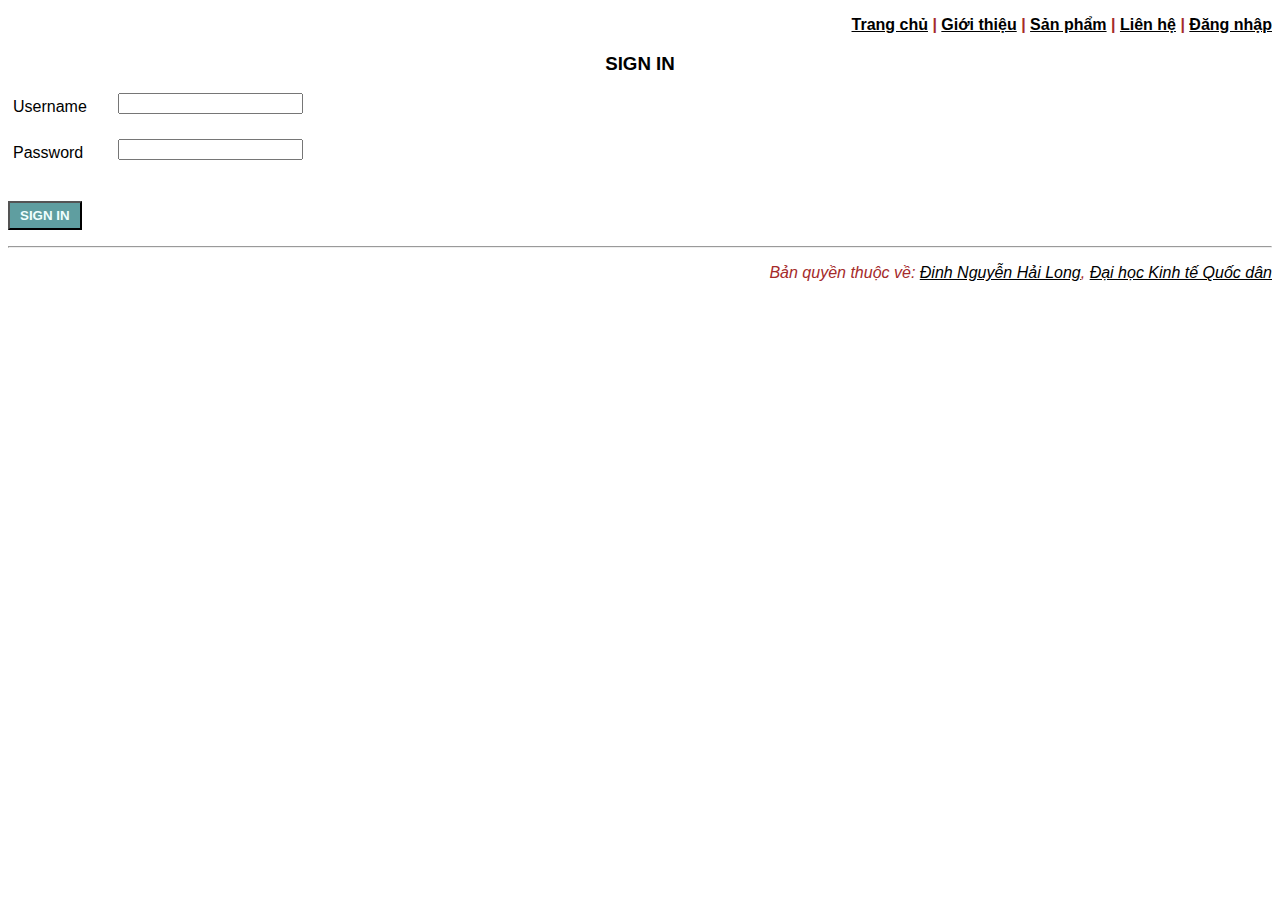
<file: dang_nhap.html>
<!DOCTYPE html>
<html lang="en">
<head>
    <meta charset="UTF-8">
    <meta name="viewport" content="width=device-width, initial-scale=1.0">
    <meta name="description" content="Webdes của Long">
    <meta name="keywords" content="HTML, CSS, JavaScript, web design, webdes, CNTT1165, neu">
    <meta name="author" content="Viện Công nghệ Thông tin và Kinh tế số - Đại học Kinh tế Quốc dân">
    <link rel="shortcut icon" type="image/png" href="./img/favicon.png"/>
    <link rel="stylesheet" type="text/css" href="./css/style.css">
    <title>Đăng nhập</title>
</head>
<body>
    <p style="text-align: right; font-weight: bold; color:brown">
        <a href="./index.html">Trang chủ</a> | <a href="./gioi_thieu.html">Giới thiệu</a> | <a href="./san_pham.html">Sản phẩm</a> | <a href="./lien_he.html">Liên hệ</a> | <a href="./dang_nhap.html">Đăng nhập</a>
    </p>

    <h3 style="text-align: center;">SIGN IN</h3>
    <form action="./thuc_hien_dang_nhap.html" method="post">
        <div>
            <div style="float:left" class="tags">Username </div>
            <div style="float:left":><input type="text" name="txtUsername" value=""></div>
        </div>
        <div style="clear:both"><br></div>
        <div>
            <div style="float:left" class="tags">Password </div>
            <div style="float:left" ><input type="password" name="txtPassword" value=""></div>
        </div>
        <div style="clear:both"><br></div>
        <p><input type="button" id="SubmitButton" name="btnSignin" value="Sign in"></p>
    </form>

    <hr />
    <p style="color:brown; text-align: right; font-style: italic;">Bản quyền thuộc về: <a href="https://cufcabe.github.io/webdes" target="_blank">Đinh Nguyễn Hải Long</a>, <a href="https://neu.edu.vn/" target="_blank">Đại học Kinh tế Quốc dân</a></p>
</body>
</html>
</file>
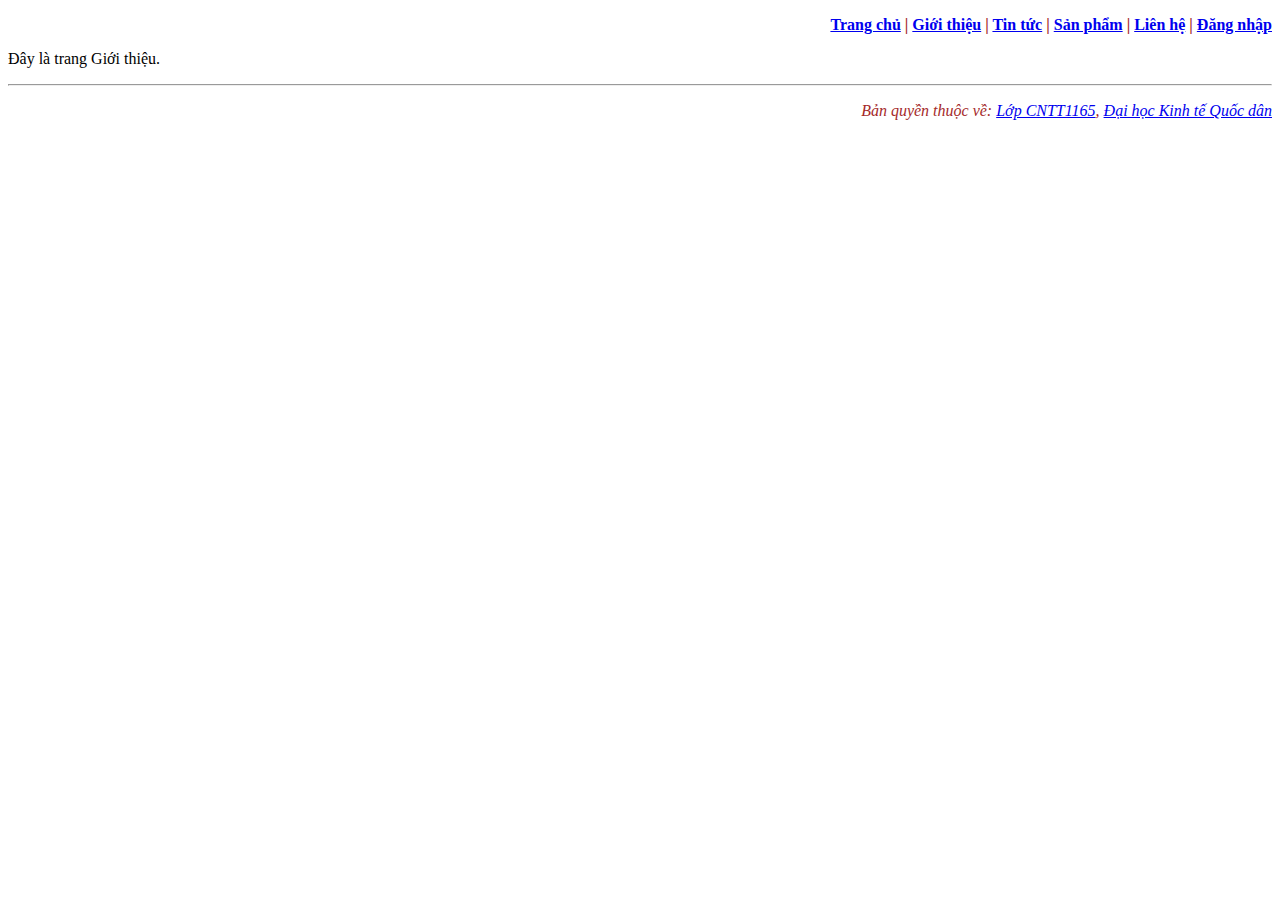
<file: gioi-thieu.html>
<!DOCTYPE html>
<html lang="en">
<head>
    <meta charset="UTF-8">
    <meta name="viewport" content="width=device-width, initial-scale=1.0">
    <meta name="description" content="Webdes của Long">
    <meta name="keywords" content="HTML, CSS, JavaScript, web design, webdes, CNTT1165, neu">
    <meta name="author" content="Viện Công nghệ Thông tin và Kinh tế số - Đại học Kinh tế Quốc dân">
    <link rel="shortcut icon" type="image/png" href="./img/favicon.png">
    <title>Giới thiệu | Long đang học Webdes</title>
</head>
<body>
    <!-- Đoạn menu trang Web-->
    <p style="text-align: right; font-weight: bold; color:brown">
        <a href="./index.html">Trang chủ</a> | <a href="./gioi_thieu.html">Giới thiệu</a> | <a href="./tin_tuc.html">Tin tức</a> | <a href="./san_pham.html">Sản phẩm</a> | <a href="./lien_he.html">Liên hệ</a> | <a href="./dang_nhap.html">Đăng nhập</a>
    </p>

    <p>Đây là trang Giới thiệu.</p>

    <!-- Đoạn chân trang Web -->
    <hr />
    <p style="color:brown; text-align: right; font-style: italic;">Bản quyền thuộc về: <a href="https://cntt1165.github.io" target="_blank">Lớp CNTT1165</a>, <a href="https://neu.edu.vn/" target="_blank">Đại học Kinh tế Quốc dân</a></p>
</body>
</html>
</file>
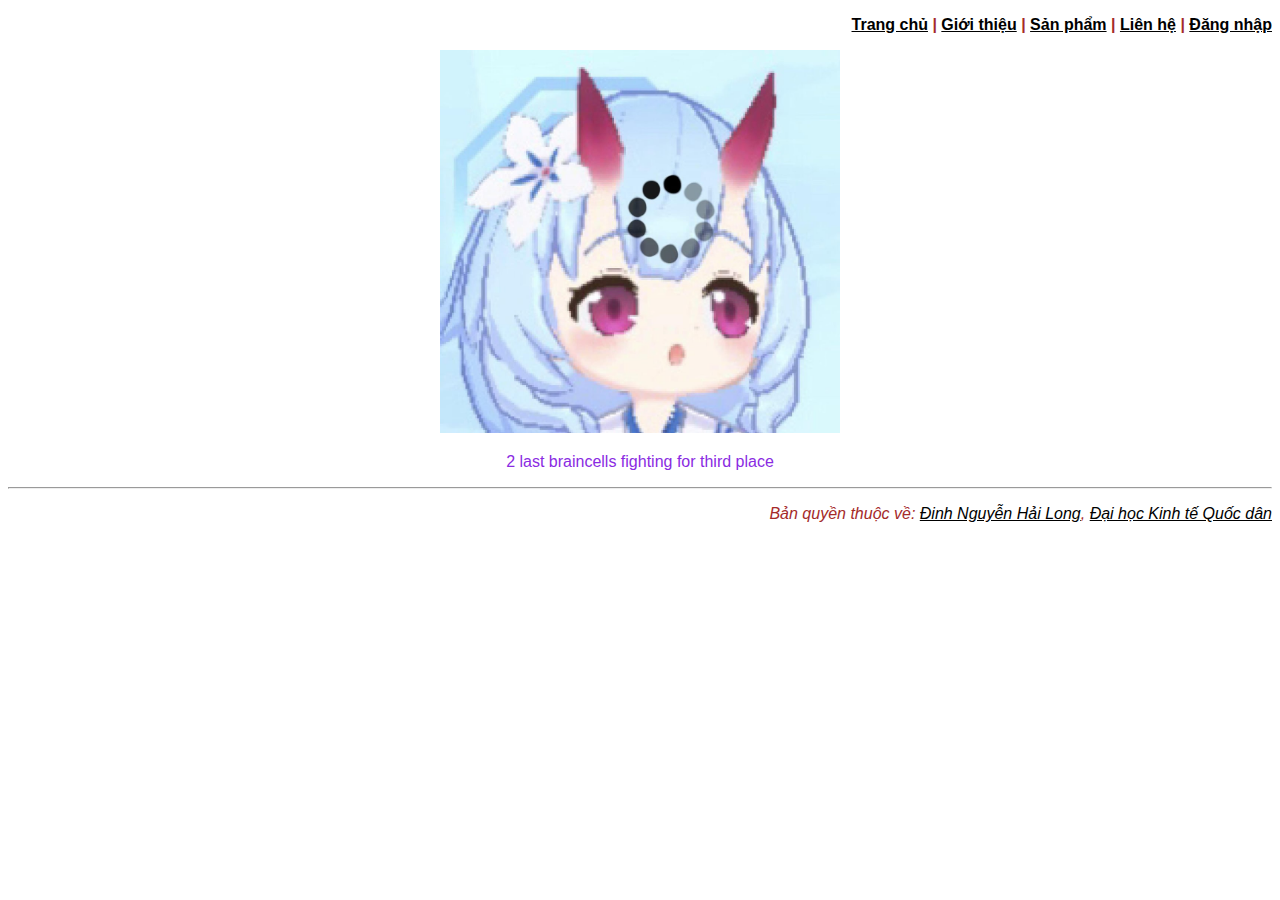
<file: gioi_thieu.html>
<!DOCTYPE html>
<html lang="en">
<head>
    <meta charset="UTF-8">
    <meta name="viewport" content="width=device-width, initial-scale=1.0">
    <meta name="description" content="Webdes của Long">
    <meta name="keywords" content="HTML, CSS, JavaScript, web design, webdes, CNTT1165, neu">
    <meta name="author" content="Viện Công nghệ Thông tin và Kinh tế số - Đại học Kinh tế Quốc dân">
    <link rel="shortcut icon" type="image/png" href="./img/favicon.png"/>
    <link rel="stylesheet" type="text/css" href="./css/style.css">
    <title>Giới thiệu | Long đang học Webdes</title>
</head>
<body>
    
    <p style="text-align: right; font-weight: bold; color:brown">
        <a href="./index.html">Trang chủ</a> | <a href="./gioi_thieu.html">Giới thiệu</a> | <a href="./san_pham.html">Sản phẩm</a> | <a href="./lien_he.html">Liên hệ</a> | <a href="./dang_nhap.html">Đăng nhập</a>
    </p>

    <p style="text-align: center">
        <img src="./img/ChiseLoading.jpg" style="width: 400px; height: auto;" />
    </p>
    <p style="text-align: center">2 last braincells fighting for third place</p>

    
    <hr />
    <p style="color:brown; text-align: right; font-style: italic;">Bản quyền thuộc về: <a href="https://cufcabe.github.io/webdes" target="_blank">Đinh Nguyễn Hải Long</a>, <a href="https://neu.edu.vn/" target="_blank">Đại học Kinh tế Quốc dân</a></p>
</body>
</html>
</file>
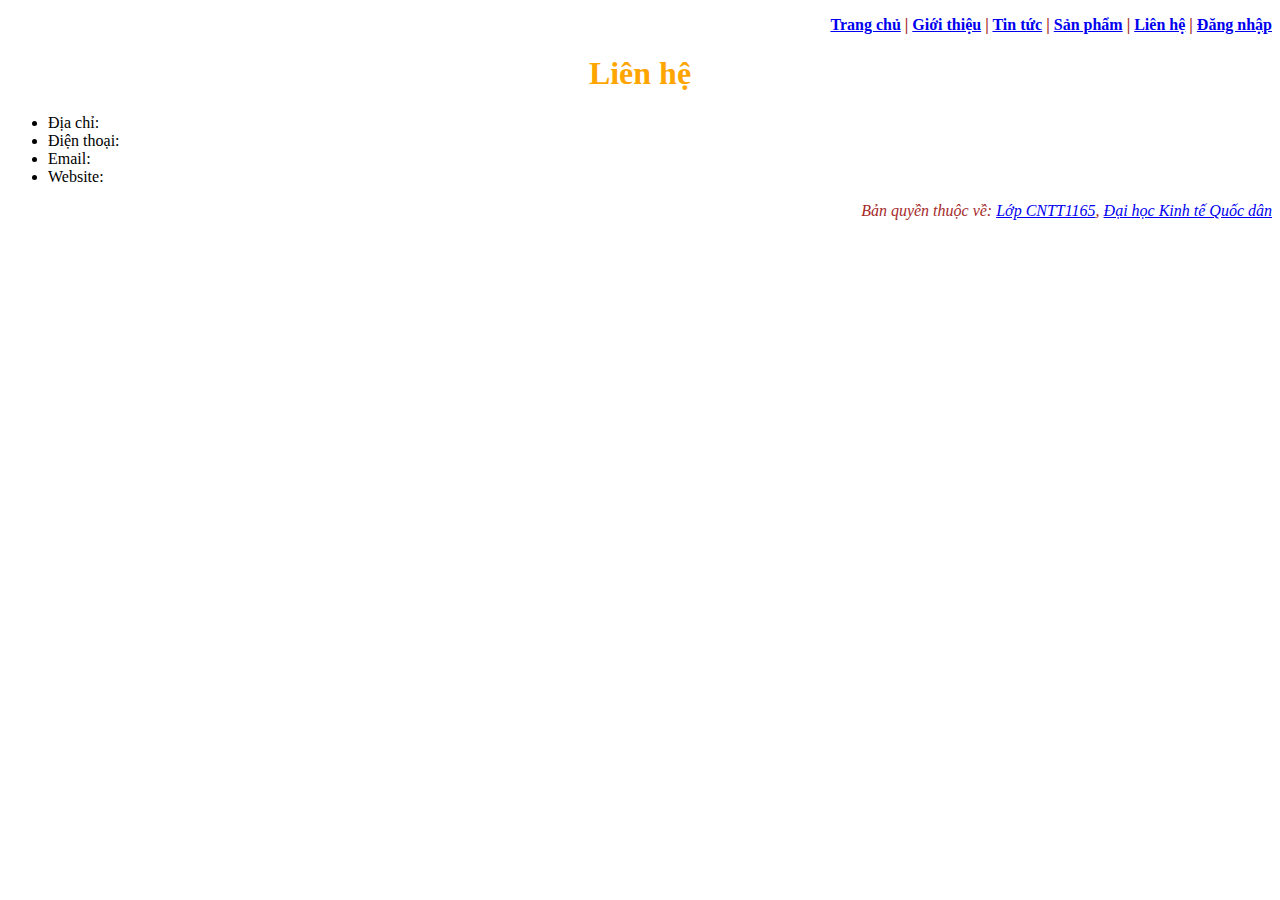
<file: lien-he.html>
<!DOCTYPE html>
<html lang="en">
<head>
    <meta charset="UTF-8">
    <meta name="viewport" content="width=device-width, initial-scale=1.0">
    <meta name="description" content="Webdes của Long">
    <meta name="keywords" content="HTML, CSS, JavaScript, web design, webdes, CNTT1165, neu">
    <meta name="author" content="Viện Công nghệ Thông tin và Kinh tế số - Đại học Kinh tế Quốc dân">
    <link rel="shortcut icon" type="image/png" href="./img/favicon.png">
    <title>Liên hệ</title>
</head>
<body>
    <p style="text-align: right; font-weight: bold; color:brown">
        <a href="./index.html">Trang chủ</a> | <a href="./gioi_thieu.html">Giới thiệu</a> | <a href="./tin_tuc.html">Tin tức</a> | <a href="./san_pham.html">Sản phẩm</a> | <a href="./lien_he.html">Liên hệ</a> | <a href="./dang_nhap.html">Đăng nhập</a>
    </p>

    <h1 style="text-align: center; color:orange">Liên hệ</h1>
    <ul>
        <li>Địa chỉ:</li>
        <li>Điện thoại:</li>
        <li>Email:</li>
        <li>Website:</li>
    </ul>

    <p style="color:brown; text-align: right; font-style: italic;">Bản quyền thuộc về: <a href="https://cntt1165.github.io" target="_blank">Lớp CNTT1165</a>, <a href="https://neu.edu.vn/" target="_blank">Đại học Kinh tế Quốc dân</a></p>
</body>
</html>
</file>
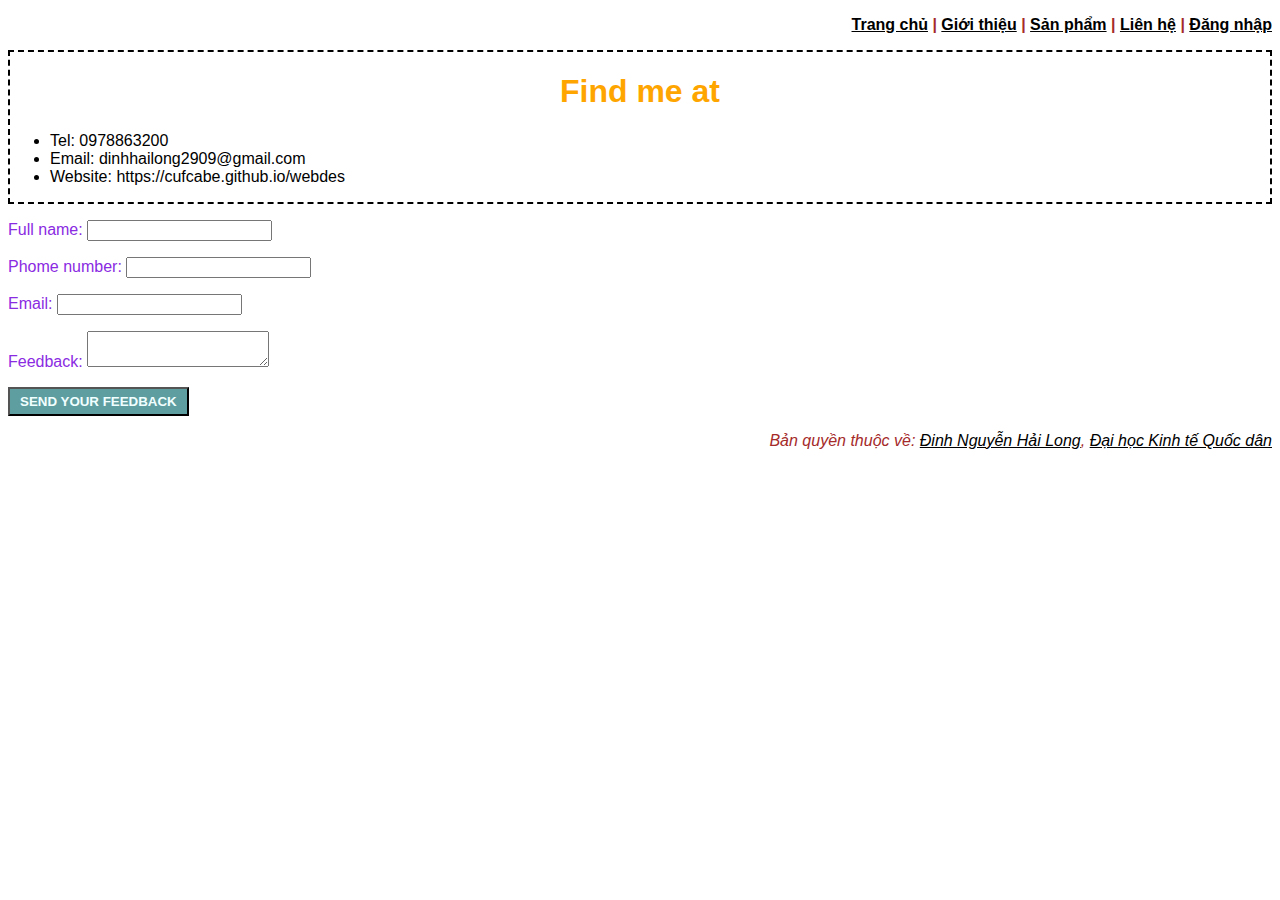
<file: lien_he.html>
<!DOCTYPE html>
<html lang="en">
<head>
    <meta charset="UTF-8">
    <meta name="viewport" content="width=device-width, initial-scale=1.0">
    <meta name="description" content="Webdes của Long">
    <meta name="keywords" content="HTML, CSS, JavaScript, web design, webdes, CNTT1165, neu">
    <meta name="author" content="Viện Công nghệ Thông tin và Kinh tế số - Đại học Kinh tế Quốc dân">
    <link rel="shortcut icon" type="image/png" href="./img/favicon.png"/>
    <link rel="stylesheet" type="text/css" href="./css/style.css">
    <title>Liên hệ</title>
</head>
<body>
    <p style="text-align: right; font-weight: bold; color:brown">
        <a href="./index.html">Trang chủ</a> | <a href="./gioi_thieu.html">Giới thiệu</a> | <a href="./san_pham.html">Sản phẩm</a> | <a href="./lien_he.html">Liên hệ</a> | <a href="./dang_nhap.html">Đăng nhập</a>
    </p>

    <div id="border">
    <h1 style="text-align: center; color:orange">Find me at</h1>
        <ul>
            <li>Tel: 0978863200</li>
            <li>Email: dinhhailong2909@gmail.com</li>
            <li>Website: https://cufcabe.github.io/webdes</li>
        </ul>
    </div>

    <form action="./gui_phan_hoi.html" method="post">
        <p>Full name: <input type="text" name="txtFullname" value=""></p>
        <p>Phome number: <input type="text" name="txtPhonenumber" value=""></p>
        <p>Email: <input type="text" name="txtEmail" value=""></p>
        <p>Feedback: <textarea name="txtFeedback"></textarea></p>
        <p><button id="SubmitButton">Send your feedback</button></p>
    </form>

    <p style="color:brown; text-align: right; font-style: italic;">Bản quyền thuộc về: <a href="https://cufcabe.github.io/webdes" target="_blank">Đinh Nguyễn Hải Long</a>, <a href="https://neu.edu.vn/" target="_blank">Đại học Kinh tế Quốc dân</a></p>
</body>
</html>
</file>
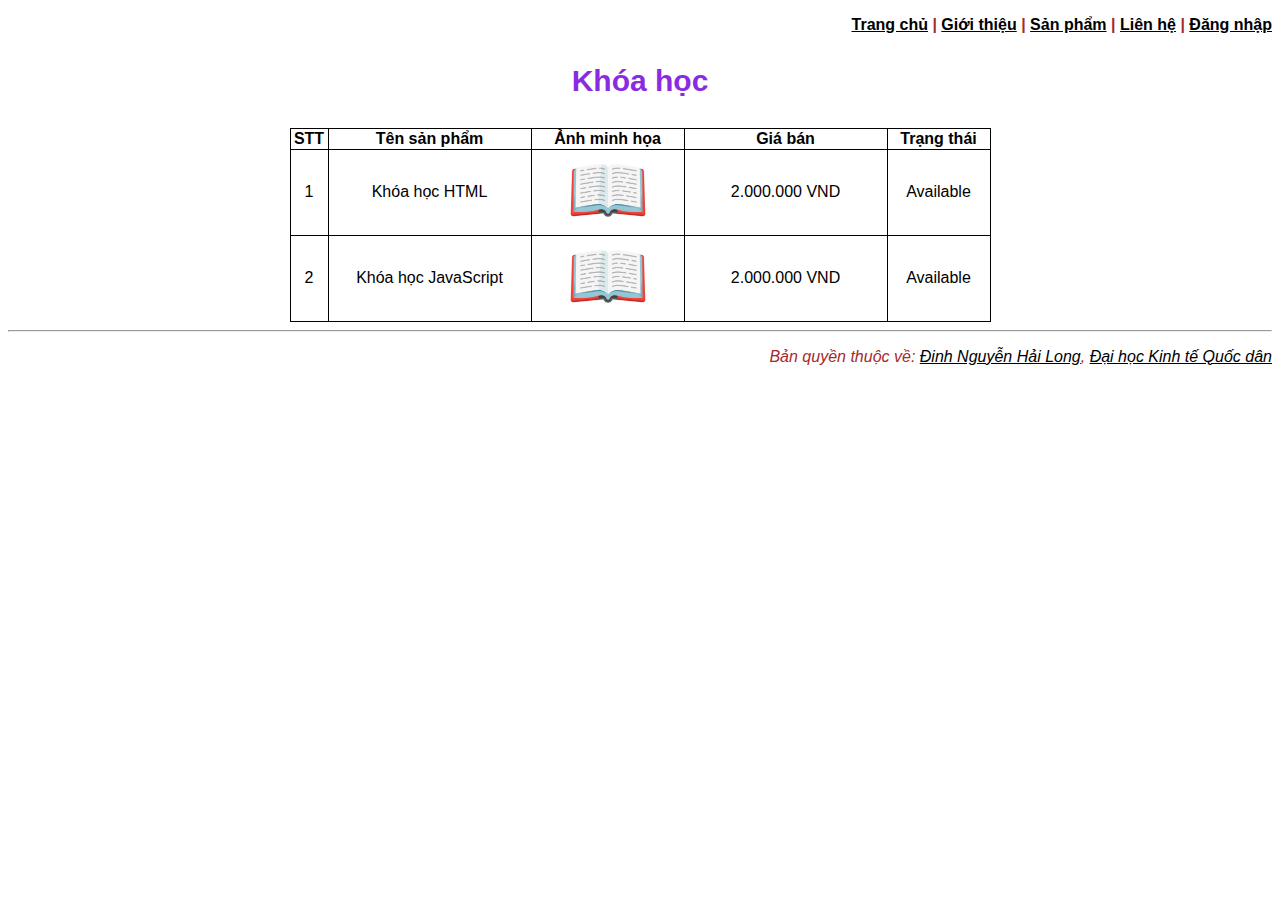
<file: san_pham.html>
<!DOCTYPE html>
<html lang="en">
<head>
    <meta charset="UTF-8">
    <meta name="viewport" content="width=device-width, initial-scale=1.0">
    <meta name="description" content="Webdes của Long">
    <meta name="keywords" content="HTML, CSS, JavaScript, web design, webdes, CNTT1165, neu">
    <meta name="author" content="Viện Công nghệ Thông tin và Kinh tế số - Đại học Kinh tế Quốc dân">
    <link rel="shortcut icon" type="image/png" href="./img/favicon.png"/>
    <link rel="stylesheet" type="text/css" href="./css/style.css">
    <title>Sản phẩm | Long học webdes</title>
</head>
<body>
   
    <p style="text-align: right; font-weight: bold; color:brown">
        <a href="./index.html">Trang chủ</a> | <a href="./gioi_thieu.html">Giới thiệu</a> | <a href="./san_pham.html">Sản phẩm</a> | <a href="./lien_he.html">Liên hệ</a> | <a href="./dang_nhap.html">Đăng nhập</a>
    </p>

    <style>
        table, tr, td {
            border: 1px solid;
        }
        table {
            border-collapse: collapse;
        }
    </style>

    <p style="text-align: center; font-weight: bold; font-size: 30px" >Khóa học</p>
    <table align="center">
        <tr>
            <td style= "width:35px; text-align:center; font-weight:bold">STT</td>
            <td style= "width:200px; text-align:center; font-weight:bold">Tên sản phẩm</td>
            <td style= "width:150px; text-align:center; font-weight:bold">Ảnh minh họa</td>
            <td style= "width:200px; text-align:center; font-weight:bold">Giá bán</td>
            <td style= "width:100px; text-align:center; font-weight:bold">Trạng thái</td>
        </tr>
        <tr>
            <td>1</td>
            <td>Khóa học HTML</td>
            <td><img src="./img/Course.jpg" style="width: 150px; height: auto"></td>
            <td>2.000.000 VND</td>
            <td>Available</td>
       </tr>
       <tr>
            <td>2</td>
            <td>Khóa học JavaScript</td>
            <td><img src="./img/Course.jpg" style="width: 150px; height: auto"></td>
            <td>2.000.000 VND</td>
            <td>Available</td>
        </tr>
       </table>

    <hr />
    <p style="color:brown; text-align: right; font-style: italic;">Bản quyền thuộc về: <a href="https://cufcabe.github.io/webdes" target="_blank">Đinh Nguyễn Hải Long</a>, <a href="https://neu.edu.vn/" target="_blank">Đại học Kinh tế Quốc dân</a></p>
</body>
</html>
</file>
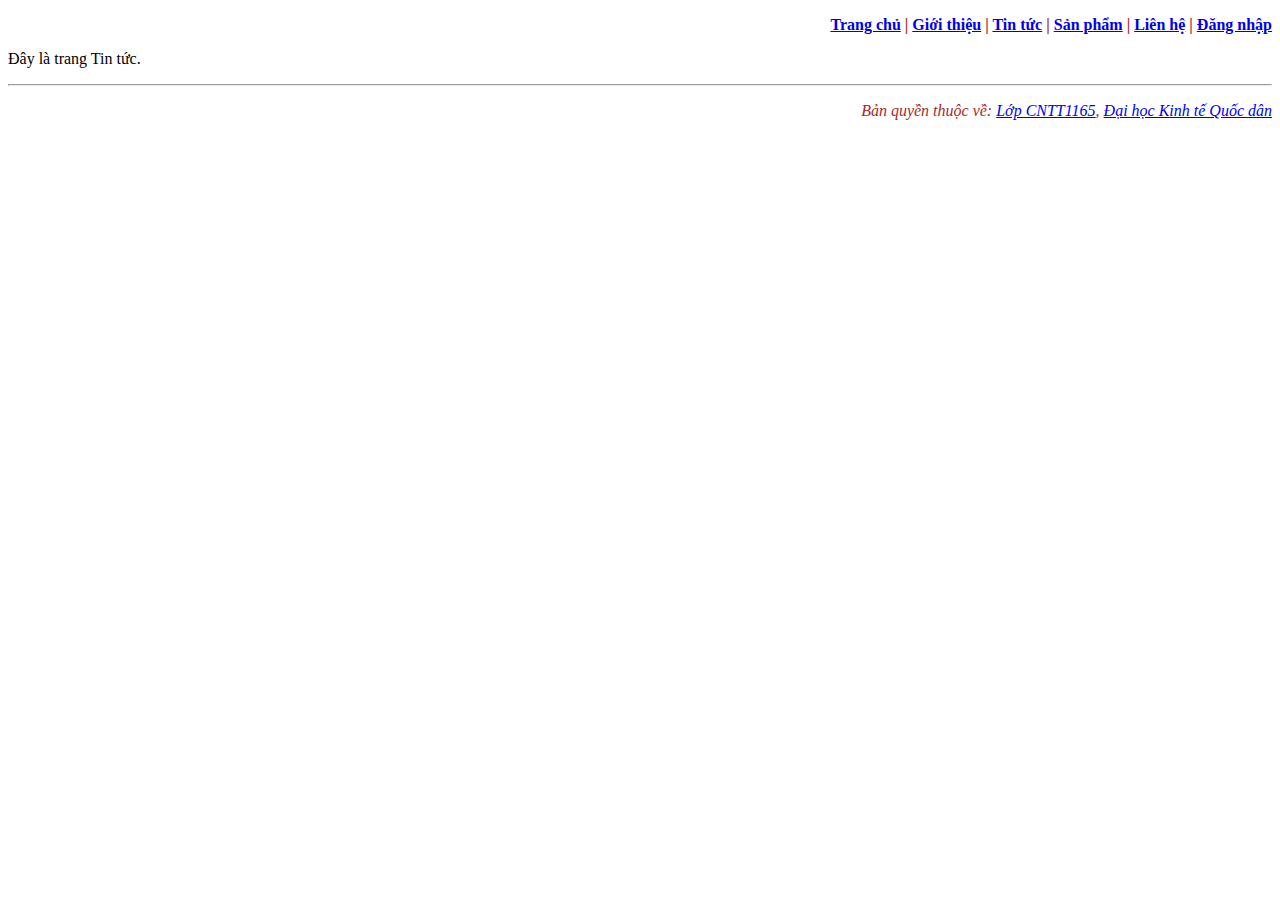
<file: tin-tuc.html>
<!DOCTYPE html>
<html lang="en">
<head>
    <meta charset="UTF-8">
    <meta name="viewport" content="width=device-width, initial-scale=1.0">
    <meta name="description" content="Webdes của Long">
    <meta name="keywords" content="HTML, CSS, JavaScript, web design, webdes, CNTT1165, neu">
    <meta name="author" content="Viện Công nghệ Thông tin và Kinh tế số - Đại học Kinh tế Quốc dân">
    <link rel="shortcut icon" type="image/png" href="./img/favicon.png">
    <title>Tin tức</title>
</head>
<body>
    <!-- Đoạn menu trang Web-->
    <p style="text-align: right; font-weight: bold; color:brown">
        <a href="./index.html">Trang chủ</a> | <a href="./gioi_thieu.html">Giới thiệu</a> | <a href="./tin_tuc.html">Tin tức</a> | <a href="./san_pham.html">Sản phẩm</a> | <a href="./lien_he.html">Liên hệ</a> | <a href="./dang_nhap.html">Đăng nhập</a>
    </p>

    <p>Đây là trang Tin tức.</p>

    <!-- Đoạn chân trang Web -->
    <hr />
    <p style="color:brown; text-align: right; font-style: italic;">Bản quyền thuộc về: <a href="https://cntt1165.github.io" target="_blank">Lớp CNTT1165</a>, <a href="https://neu.edu.vn/" target="_blank">Đại học Kinh tế Quốc dân</a></p>
</body>
</html>
</file>
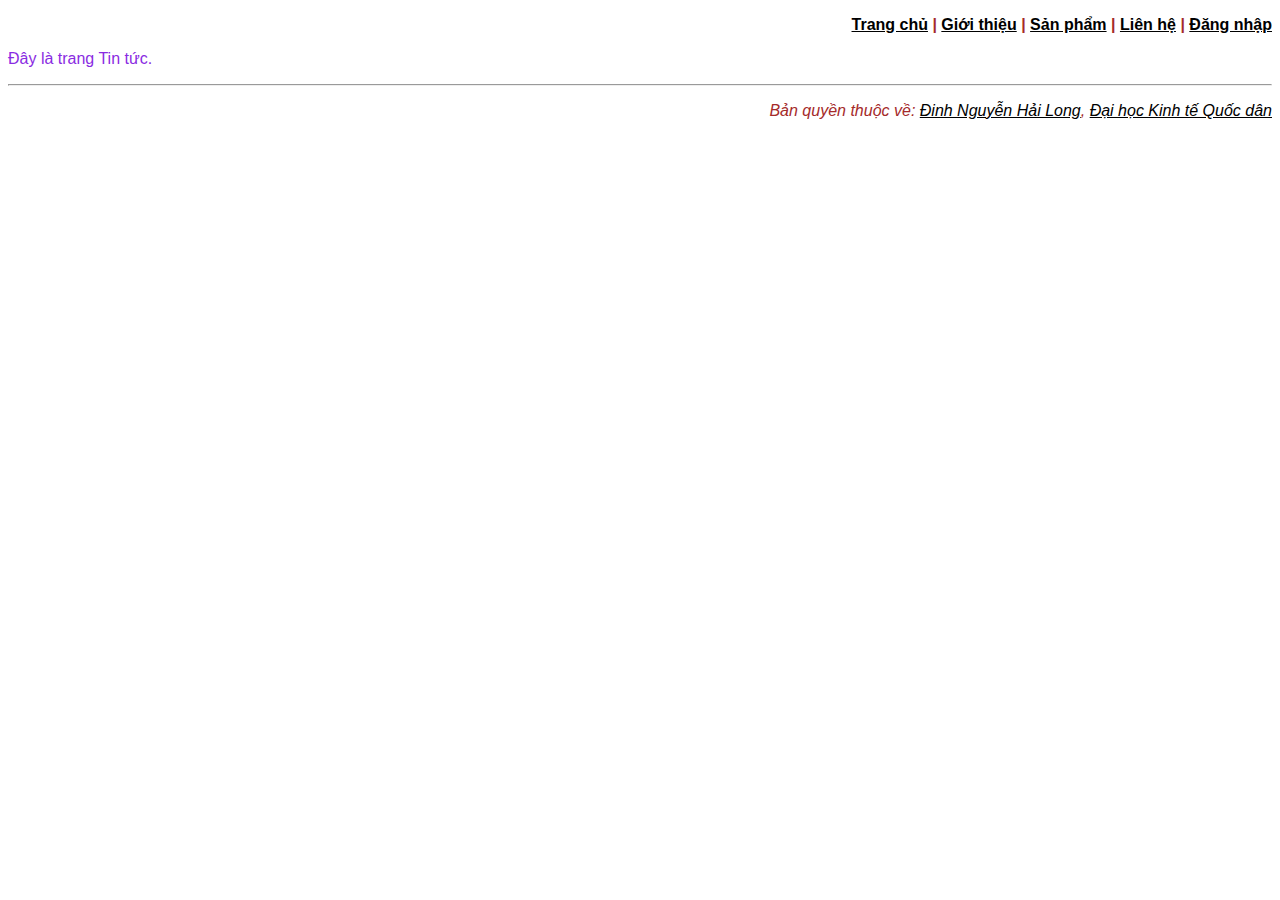
<file: tin_tuc.html>
<!DOCTYPE html>
<html lang="en">
<head>
    <meta charset="UTF-8">
    <meta name="viewport" content="width=device-width, initial-scale=1.0">
    <meta name="description" content="Webdes của Long">
    <meta name="keywords" content="HTML, CSS, JavaScript, web design, webdes, CNTT1165, neu">
    <meta name="author" content="Viện Công nghệ Thông tin và Kinh tế số - Đại học Kinh tế Quốc dân">
    <link rel="shortcut icon" type="image/png" href="./img/favicon.png"/>
    <link rel="stylesheet" type="text/css" href="./css/style.css">
    <title>Tin tức</title>
</head>
<body>

    <p style="text-align: right; font-weight: bold; color:brown">
        <a href="./index.html">Trang chủ</a> | <a href="./gioi_thieu.html">Giới thiệu</a> | <a href="./san_pham.html">Sản phẩm</a> | <a href="./lien_he.html">Liên hệ</a> | <a href="./dang_nhap.html">Đăng nhập</a>
    </p>

    <p>Đây là trang Tin tức.</p>


    <hr />
    <p style="color:brown; text-align: right; font-style: italic;">Bản quyền thuộc về: <a href="https://cufcabe.github.io/webdes" target="_blank">Đinh Nguyễn Hải Long</a>, <a href="https://neu.edu.vn/" target="_blank">Đại học Kinh tế Quốc dân</a></p>
</body>
</html>
</file>
<file: css/style.css>
body {
    font-family: 'Segoe UI', Tahoma, Geneva, Verdana, sans-serif;
    /*background-image: url('../img/Background01.jpg');
    background-position: bottom center;
    background-repeat: repeat-x;
    min-height: 1000;*/
}

header {
    background: #1abc9c;
    /*background-image: url('../img/Background01.jpg');
    background-size: auto;
    background-repeat: no-repeat;*/
    color: white;
    padding: 60px;
    text-align: center;
}

p {
    color:blueviolet;
    opacity: 1;
}

.tags {
    color: black;
    width: 100px !important;
    margin: 5px;
}

#SubmitButton {
    text-transform: uppercase;
    padding: 5px 10px;
    background-color: cadetblue;
    font-weight: bold;
    color: azure;
}

div p {
    background-color: yellow;
    border: 1px solid;
}

a:link {
    color:black;
    text-decoration: underline;
}

a:visited {
    color: blue;
}

a:hover {
    color: chocolate;
}

a:active {
    color: chocolate;
}

#border {
    border: 2px black dashed;
}

td {
    vertical-align: middle;
    text-align: center;
}
</file>
<file: js/ckeditor/samples/css/samples.css>
/**
 * @license Copyright (c) 2003-2022, CKSource Holding sp. z o.o. All rights reserved.
 * For licensing, see LICENSE.md or https://ckeditor.com/legal/ckeditor-oss-license
 */
@media (max-width: 900px) {
  .global-is-mobile-hidden {
    display: none !important;
  }
}
article,
aside,
details,
figcaption,
figure,
footer,
header,
hgroup,
main,
menu,
nav,
section {
  display: block;
}
body,
html {
  margin: 0;
  padding: 0;
  font: 16px / 1.8 Arial, 'Helvetica Neue', Helvetica, sans-serif;
  font-weight: 300;
  color: #575757;
}
.grid-width-10 {
  width: 10%;
}
.grid-width-20 {
  width: 20%;
}
.grid-width-30 {
  width: 30%;
}
.grid-width-40 {
  width: 40%;
}
.grid-width-50 {
  width: 50%;
}
.grid-width-60 {
  width: 60%;
}
.grid-width-70 {
  width: 70%;
}
.grid-width-80 {
  width: 80%;
}
.grid-width-90 {
  width: 90%;
}
.grid-width-100 {
  width: 100%;
}
@media (max-width: 900px) {
  .grid-width-10,
  .grid-width-20,
  .grid-width-30,
  .grid-width-40,
  .grid-width-50,
  .grid-width-60,
  .grid-width-70,
  .grid-width-80,
  .grid-width-90,
  .grid-width-100 {
    width: 100%;
  }
}
*[class*="grid-width"] {
  -webkit-box-sizing: border-box;
  -moz-box-sizing: border-box;
  box-sizing: border-box;
  padding-left: 4%;
  padding-right: 4%;
  float: left;
}
*[class*="grid-width"]:after,
.grid-container:after,
*[class*="grid-width"]:before,
.grid-container:before {
  content: '';
  display: block;
  overflow: hidden;
  visibility: hidden;
  font-size: 0;
  line-height: 0;
  width: 0;
  height: 0;
}
*[class*="grid-width"]:after,
.grid-container:after {
  clear: both;
}
.grid-container {
  -webkit-box-sizing: border-box;
  -moz-box-sizing: border-box;
  box-sizing: border-box;
  margin-left: auto;
  margin-right: auto;
}
.grid-container-nested *[class*="grid-width"]:first-child {
  padding-left: 0;
}
.grid-container-nested *[class*="grid-width"]:last-child {
  padding-right: 0;
}
@media (max-width: 900px) {
  .grid-container-nested *[class*="grid-width"]:first-child {
    padding-left: 4%;
  }
  .grid-container-nested *[class*="grid-width"]:last-child {
    padding-right: 4%;
  }
}
.header-a {
  min-height: 140px;
  overflow: hidden;
}
.header-a .header-a-logo {
  margin: 40px 0 0;
}
@media (max-width: 900px) {
  .header-a .header-a-logo {
    text-align: center;
  }
}
.header-a .header-a-logo img {
  border: transparent;
}
.navigation-a {
  height: 30px;
  background: #3D3D3D;
  position: absolute;
  left: 0;
  right: 0;
  top: 0;
  padding: 0;
  overflow: hidden;
}
@media (max-width: 900px) {
  .navigation-a {
    text-align: center;
  }
}
.navigation-a ul {
  list-style: none;
  margin: 0;
  overflow: hidden;
}
.navigation-a ul li,
.navigation-a ul li a {
  display: inline-block;
}
@media (max-width: 900px) {
  .navigation-a ul {
    width: auto;
    text-overflow: ellipsis;
    white-space: nowrap;
    display: inline-block;
    float: none;
  }
  .navigation-a ul:before,
  .navigation-a ul:after {
    display: none;
  }
}
.navigation-a ul.navigation-a-left {
  text-align: left;
}
@media (max-width: 900px) {
  .navigation-a ul.navigation-a-left {
    padding-right: 0;
  }
}
.navigation-a ul.navigation-a-right {
  text-align: right;
}
@media (max-width: 900px) {
  .navigation-a ul.navigation-a-right {
    padding-left: 23px;
  }
}
.navigation-a ul li + li {
  margin-left: 23px;
}
.navigation-a ul li a {
  font-size: 10px;
  font-size: 0.625rem;
  line-height: 18px;
  line-height: 1.13rem;
  line-height: 30px;
  float: left;
  color: #ddd;
  font-weight: bold;
  text-decoration: none;
  text-transform: uppercase;
}
.navigation-a ul li a:hover {
  cursor: pointer;
  color: #fff;
}
.icon-navigation-a-github:before,
.icon-navigation-a-github:after {
  background-image: url("[data-uri]");
}
.navigation-b {
  text-align: right;
  margin: 52px 0 0;
  overflow: visible;
}
@media (max-width: 900px) {
  .navigation-b {
    text-align: center;
    margin-top: 20px;
    padding: 0;
  }
}
.navigation-b ul {
  padding: 0;
  list-style: none;
  margin: 0;
  overflow: visible;
}
.navigation-b ul li,
.navigation-b ul li a {
  display: inline-block;
}
@media (max-width: 900px) {
  .navigation-b ul {
    display: table;
    width: 100%;
    padding-bottom: 1.5em;
  }
}
@media (max-width: 900px) {
  .navigation-b ul li {
    display: table-row;
  }
}
.navigation-b ul li + li {
  margin-left: 20px;
}
@media (max-width: 900px) {
  .navigation-b ul li + li {
    margin-left: 0;
  }
}
.navigation-b ul li a {
  -webkit-box-sizing: border-box;
  -moz-box-sizing: border-box;
  box-sizing: border-box;
  text-transform: uppercase;
  text-decoration: none;
  outline: none;
}
@media (max-width: 900px) {
  .navigation-b ul li a {
    width: 100%;
    -webkit-border-radius: 0;
    -webkit-background-clip: padding-box;
    -moz-border-radius: 0;
    -moz-background-clip: padding;
    border-radius: 0;
    background-clip: padding-box;
  }
}
.footer-a {
  font-size: 13px;
  font-size: 0.8125rem;
  line-height: 23.4px;
  line-height: 1.46rem;
  padding-top: 2.25em;
  padding-bottom: 2.25em;
  overflow: hidden;
  color: #8a8a8a;
}
.footer-a a {
  color: #0287D0;
  text-decoration: none;
  border-bottom: 1px dotted #0287D0;
}
.footer-a a:hover {
  color: #0277b7;
}
.footer-a p {
  margin: 0;
  display: inline-block;
  text-align: center;
}
.content {
  font-size: 14px;
  font-size: 0.875rem;
  line-height: 25.2px;
  line-height: 1.57rem;
  overflow: hidden;
  padding-top: 1.5em;
  padding-bottom: 1.5em;
}
.content p {
  margin: 0.75em 0;
}
.content ul,
.content ol,
.content pre,
.content blockquote,
.content textarea:not([class^="cke"]),
.content .cke {
  margin: 1.875em 0;
}
.content code,
.content kbd {
  -webkit-border-radius: 3px;
  -webkit-background-clip: padding-box;
  -moz-border-radius: 3px;
  -moz-background-clip: padding;
  border-radius: 3px;
  background-clip: padding-box;
  padding: 3px 4px;
}
.content pre,
.content code,
.content kbd,
.content blockquote {
  background: #f5f5f5;
}
.content blockquote,
.content pre {
  background: none;
  border-left: 4px solid #0287D0;
  padding: 1.5em 2.25em;
}
.content p a,
.content ul a,
.content ol a,
.content blockquote a,
.content h1 a,
.content h2 a,
.content h3 a,
.content h4 a,
.content h5 a {
  color: #0287D0;
  text-decoration: none;
  border-bottom: 1px dotted #0287D0;
}
.content p a:hover,
.content ul a:hover,
.content ol a:hover,
.content blockquote a:hover,
.content h1 a:hover,
.content h2 a:hover,
.content h3 a:hover,
.content h4 a:hover,
.content h5 a:hover {
  color: #0277b7;
}
.content h1,
.content h2,
.content h3,
.content h4,
.content h5 {
  color: #000;
  font-weight: 100;
}
.content h1 code,
.content h2 code,
.content h3 code,
.content h4 code,
.content h5 code,
.content h1 kbd,
.content h2 kbd,
.content h3 kbd,
.content h4 kbd,
.content h5 kbd {
  font-size: inherit;
}
.content h1 a.content-heading-anchor,
.content h2 a.content-heading-anchor,
.content h3 a.content-heading-anchor,
.content h4 a.content-heading-anchor,
.content h5 a.content-heading-anchor {
  font-weight: 100;
  vertical-align: middle;
  opacity: 0;
  border: 0;
}
.content h1:hover a.content-heading-anchor,
.content h2:hover a.content-heading-anchor,
.content h3:hover a.content-heading-anchor,
.content h4:hover a.content-heading-anchor,
.content h5:hover a.content-heading-anchor {
  opacity: 1;
}
.content h1:target a,
.content h2:target a,
.content h3:target a,
.content h4:target a,
.content h5:target a {
  -webkit-animation: targetLinkOpacity 0.5s linear alternate;
  -moz-animation: targetLinkOpacity 0.5s linear alternate;
  -o-animation: targetLinkOpacity 0.5s linear alternate;
  animation: targetLinkOpacity 0.5s linear alternate;
  opacity: 1;
}
.content input,
.content select,
.content textarea:not([class^="cke"]) {
  -webkit-border-radius: 3px;
  -webkit-background-clip: padding-box;
  -moz-border-radius: 3px;
  -moz-background-clip: padding;
  border-radius: 3px;
  background-clip: padding-box;
  -webkit-box-shadow: inset 0 1px 1px rgba(0, 0, 0, 0.08);
  -moz-box-shadow: inset 0 1px 1px rgba(0, 0, 0, 0.08);
  box-shadow: inset 0 1px 1px rgba(0, 0, 0, 0.08);
  font: inherit;
  color: inherit;
  border: 1px solid #D9D9D9;
  padding: .2em .5em;
}
.content input:focus,
.content select:focus,
.content textarea:not([class^="cke"]):focus {
  border-color: #66afe9;
  outline: 0;
  -webkit-box-shadow: inset 0 1px 1px rgba(0, 0, 0, 0.08), 0 0 8px #93c6ef;
  -moz-box-shadow: inset 0 1px 1px rgba(0, 0, 0, 0.08), 0 0 8px #93c6ef;
  box-shadow: inset 0 1px 1px rgba(0, 0, 0, 0.08), 0 0 8px #93c6ef;
}
.content abbr {
  border-bottom: 1px dotted #666;
  cursor: pointer;
}
.content blockquote {
  font-style: italic;
  font-family: Georgia, Times, "Times New Roman", serif;
  font-size: 16px;
  font-size: 1rem;
  line-height: 28.8px;
  line-height: 1.8rem;
}
.content em {
  font-style: italic;
}
.content h1 {
  font-size: 36px;
  font-size: 2.25rem;
  line-height: 64.8px;
  line-height: 4.05rem;
  margin: 1.125em 0 0;
}
.content h2 {
  font-size: 27.2px;
  font-size: 1.7rem;
  line-height: 48.96px;
  line-height: 3.06rem;
  margin: 0.9em 0 0;
}
.content h3 {
  font-size: 24px;
  font-size: 1.5rem;
  line-height: 43.2px;
  line-height: 2.7rem;
  font-weight: 500;
  margin: 0.75em 0 0;
}
.content h4 {
  font-size: 19.2px;
  font-size: 1.2rem;
  line-height: 34.56px;
  line-height: 2.16rem;
  font-weight: 500;
  margin: 0.75em 0 0;
}
.content h5 {
  font-size: 17.6px;
  font-size: 1.1rem;
  line-height: 31.68px;
  line-height: 1.98rem;
  font-weight: 500;
  margin: 0.75em 0 0;
}
.content hr {
  border: 0;
  border-top: 4px solid #D9D9D9;
  margin: 1.5em 0;
}
.content input[type="text"] {
  height: 1.8em;
  line-height: 1.8em;
}
.content input[type="button"] {
  -webkit-appearance: button;
  -moz-appearance: button;
  appearance: button;
}
.content kbd {
  font-size: 12px;
  font-size: 0.75rem;
  line-height: 21.6px;
  line-height: 1.35rem;
  font-family: Arial, 'Helvetica Neue', Helvetica, sans-serif;
  padding: 2px 6px;
  -webkit-box-shadow: 0 0 4px #fff inset, 0 2px 0 #D9D9D9;
  -moz-box-shadow: 0 0 4px #fff inset, 0 2px 0 #D9D9D9;
  box-shadow: 0 0 4px #fff inset, 0 2px 0 #D9D9D9;
}
.content p img {
  vertical-align: middle;
}
.content p pre {
  padding: 1.5em;
}
.content pre {
  padding: 0;
  border: 0;
  tab-size: 4;
  -o-tab-size: 4;
  -moz-tab-size: 4;
}
.content pre,
.content code {
  font-size: 11.89px;
  font-size: 0.743rem;
  line-height: 21.4px;
  line-height: 1.34rem;
  font-family: Consolas, Menlo, Monaco, Lucida Console, Liberation Mono, DejaVu Sans Mono, Bitstream Vera Sans Mono, Courier New, monospace, serif;
}
.content pre a,
.content code a {
  border: 0;
}
.content pre code {
  padding: 0.75em;
  display: block;
}
.content strong {
  color: #000;
}
.content ul ul,
.content ol ul,
.content ul ol,
.content ol ol {
  margin: 0.75em 0;
}
.content ul li,
.content ol li {
  font-size: 14px;
  font-size: 0.875rem;
  line-height: 30.24px;
  line-height: 1.89rem;
}
.content textarea:not([class^="cke"]) {
  width: 100%;
}
.content div.todo {
  border: 2px dotted #444;
  padding: 10px;
  margin: 60px 0 10px 0;
  /* Remove me some day */
}
.content div.todo:before {
  content: "TODO";
  font-weight: bold;
}
body a.button-a,
body button.button-a,
body input.button-a {
  -webkit-border-radius: 3px;
  -webkit-background-clip: padding-box;
  -moz-border-radius: 3px;
  -moz-background-clip: padding;
  border-radius: 3px;
  background-clip: padding-box;
  font-size: 14px;
  font-size: 0.875rem;
  line-height: 25.2px;
  line-height: 1.57rem;
  height: 36px;
  line-height: 36px;
  padding: 0 1.1em;
  font-weight: 700;
  color: #3e3e3e;
  white-space: nowrap;
  text-decoration: none;
  display: inline-block;
  cursor: pointer;
  border: 0;
  vertical-align: middle;
  margin: 1px 0;
  background: transparent;
}
body a.button-a.icon-pos-left,
body button.button-a.icon-pos-left,
body input.button-a.icon-pos-left {
  padding-left: .8em;
}
body a.button-a.icon-pos-right,
body button.button-a.icon-pos-right,
body input.button-a.icon-pos-right {
  padding-right: .8em;
}
body a.button-a.button-a-no-text,
body button.button-a.button-a-no-text,
body input.button-a.button-a-no-text {
  -webkit-border-radius: 100px;
  -webkit-background-clip: padding-box;
  -moz-border-radius: 100px;
  -moz-background-clip: padding;
  border-radius: 100px;
  background-clip: padding-box;
  width: 36px;
  padding: 0;
  text-indent: -999px;
  overflow: hidden;
  position: relative;
  text-align: center;
}
body a.button-a.button-a-no-text:before,
body button.button-a.button-a-no-text:before,
body input.button-a.button-a-no-text:before {
  position: absolute;
  left: 50%;
  top: 50%;
  margin: -9px 0 0 -9px;
}
@media (max-width: 900px) {
  body a.button-a.button-a-mobile-collapsed,
  body button.button-a.button-a-mobile-collapsed,
  body input.button-a.button-a-mobile-collapsed {
    -webkit-border-radius: 100px;
    -webkit-background-clip: padding-box;
    -moz-border-radius: 100px;
    -moz-background-clip: padding;
    border-radius: 100px;
    background-clip: padding-box;
    width: 36px;
    padding: 0;
    text-indent: -999px;
    overflow: hidden;
    position: relative;
    text-align: center;
  }
  body a.button-a.button-a-mobile-collapsed:before,
  body button.button-a.button-a-mobile-collapsed:before,
  body input.button-a.button-a-mobile-collapsed:before {
    position: absolute;
    left: 50%;
    top: 50%;
    margin: -9px 0 0 -9px;
  }
  body a.button-a.button-a-mobile-collapsed:before,
  body button.button-a.button-a-mobile-collapsed:before,
  body input.button-a.button-a-mobile-collapsed:before {
    position: absolute;
    left: 50%;
    top: 50%;
    margin: -9px 0 0 -9px;
  }
}
body a.button-a:active,
body button.button-a:active,
body input.button-a:active,
body a.button-a:hover,
body button.button-a:hover,
body input.button-a:hover {
  color: #fff;
  background: #0277b7;
}
body a.button-a:focus,
body button.button-a:focus,
body input.button-a:focus {
  border-color: #66afe9;
  outline: 0;
  -webkit-box-shadow: inset 0 1px 1px rgba(0, 0, 0, 0.075), 0 0 8px #93c6ef;
  -moz-box-shadow: inset 0 1px 1px rgba(0, 0, 0, 0.075), 0 0 8px #93c6ef;
  box-shadow: inset 0 1px 1px rgba(0, 0, 0, 0.075), 0 0 8px #93c6ef;
}
body a.button-a-soft,
body button.button-a-soft,
body input.button-a-soft {
  background: #e7e7e7;
}
body a.button-a-soft:active,
body button.button-a-soft:active,
body input.button-a-soft:active,
body a.button-a-soft:hover,
body button.button-a-soft:hover,
body input.button-a-soft:hover {
  color: #3e3e3e;
  background: #cecece;
}
body a.button-a-background,
body button.button-a-background,
body input.button-a-background,
body a.navigation-b ul li a:hover,
body button.navigation-b ul li a:hover,
body input.navigation-b ul li a:hover {
  color: #fff;
  background: #0287D0;
}
body a.button-a-background:active,
body button.button-a-background:active,
body input.button-a-background:active,
body a.button-a-background:hover,
body button.button-a-background:hover,
body input.button-a-background:hover,
body a.navigation-b ul li a:hover:active,
body button.navigation-b ul li a:hover:active,
body input.navigation-b ul li a:hover:active,
body a.navigation-b ul li a:hover:hover,
body button.navigation-b ul li a:hover:hover,
body input.navigation-b ul li a:hover:hover {
  color: #fff;
  background: #0277b7;
}
.balloon-a {
  font-size: 12px;
  font-size: 0.75rem;
  line-height: 21.6px;
  line-height: 1.35rem;
  -webkit-border-radius: 3px;
  -webkit-background-clip: padding-box;
  -moz-border-radius: 3px;
  -moz-background-clip: padding;
  border-radius: 3px;
  background-clip: padding-box;
  border-bottom: 3px solid #d4d4d4;
  background: #ebebeb;
  display: inline-block;
  white-space: nowrap;
  padding: .4em 1.2em .2em;
  font-weight: 700;
  position: relative;
  z-index: 1000;
  text-transform: none;
  color: #575757;
}
.balloon-a:hover {
  color: #575757;
}
.balloon-a:before {
  content: '';
  width: 0;
  height: 0;
  border-style: solid;
  position: absolute;
}
.balloon-a-ne:before,
.balloon-a-nw:before {
  top: -13px;
  border-width: 0 9px 15.6px 9px;
  border-color: transparent transparent #ebebeb transparent;
}
.balloon-a-se:before,
.balloon-a-sw:before {
  bottom: -13px;
  border-width: 15.6px 9px 0 9px;
  border-color: #ebebeb transparent transparent transparent;
}
.balloon-a-nw:before,
.balloon-a-sw:before {
  left: 20px;
}
.balloon-a-ne:before,
.balloon-a-se:before {
  right: 20px;
}
.icon-pos-left:before,
.icon-pos-right:after {
  content: '';
  display: inline-block;
  width: 18px;
  height: 18px;
  vertical-align: middle;
  background-repeat: no-repeat;
}
.icon-pos-left:before {
  margin-right: 10px;
}
.icon-pos-right:after {
  margin-left: 10px;
}
.icon-download:before,
.icon-download:after {
  background-image: url("[data-uri]");
}
.icon-question-mark:before,
.icon-question-mark:after {
  background-image: url("[data-uri]");
}
.icon-close:before,
.icon-close:after {
  background-image: url("[data-uri]");
}
.ie8 .switch > * {
  vertical-align: middle;
}
.ie8 .switch input[type="radio"] {
  margin: 0 0.25em;
  display: inline-block;
}
.ie8 .switch label {
  margin-left: 0 !important;
  margin-right: 0 !important;
}
.ie8 .switch label[data-for="1"] {
  float: left;
}
.ie8 .switch label[data-for="2"] {
  float: right;
}
.ie8 .switch .switch-inner {
  display: none;
}
.switch {
  font-size: 14px;
  font-size: 0.875rem;
  line-height: 25.2px;
  line-height: 1.57rem;
  font-weight: bold;
  background-color: #0287D0;
  overflow: hidden;
  display: inline-block;
  padding: 0.75em 0.25em;
  color: #fff;
  -webkit-border-radius: 3px;
  -webkit-background-clip: padding-box;
  -moz-border-radius: 3px;
  -moz-background-clip: padding;
  border-radius: 3px;
  background-clip: padding-box;
  position: relative;
}
.switch input[type="radio"] {
  display: none;
}
.switch label {
  position: relative;
  z-index: 2;
  float: left;
  cursor: pointer;
  padding: 0 0.75em;
}
.switch label:hover {
  text-decoration: underline;
}
.switch .switch-inner {
  float: left;
  background-color: #FFF;
  height: 1.5em;
  width: 4.125em;
  padding: 2px;
  margin: 0 0.25em;
  -webkit-border-radius: 5.5px;
  -webkit-background-clip: padding-box;
  -moz-border-radius: 5.5px;
  -moz-background-clip: padding;
  border-radius: 5.5px;
  background-clip: padding-box;
}
.switch .switch-inner .handler {
  overflow: hidden;
  position: relative;
  display: block;
  height: 1.5em;
  width: 1.5em;
  background: #027dc1;
  -webkit-border-radius: 4.5px;
  -webkit-background-clip: padding-box;
  -moz-border-radius: 4.5px;
  -moz-background-clip: padding;
  border-radius: 4.5px;
  background-clip: padding-box;
}
.switch .switch-inner .handler:before {
  content: '';
  display: block;
  position: absolute;
  top: 0;
  right: 0;
  bottom: 3px;
  left: 0;
  background-color: #0291df;
  -webkit-border-bottom-left-radius: 4.5px;
  -moz-border-radius-bottomleft: 4.5px;
  border-bottom-left-radius: 4.5px;
  -webkit-border-bottom-right-radius: 4.5px;
  -webkit-background-clip: padding-box;
  -moz-border-radius-bottomright: 4.5px;
  -moz-background-clip: padding;
  border-bottom-right-radius: 4.5px;
  background-clip: padding-box;
}
.switch:hover .switch-inner .handler:before {
  background: #029ef3;
}
.switch input[data-num="2"]:checked ~ .switch-inner > .handler {
  margin-left: auto;
}
.switch input[data-num="2"]:checked ~ label[data-for="1"] {
  padding-right: 5.125em;
  margin-right: -4.375em;
}
.switch input[data-num="1"]:checked ~ label[data-for="2"] {
  padding-left: 5.125em;
  margin-left: -4.375em;
}
.toggler {
  -webkit-user-select: none;
  -moz-user-select: none;
  -ms-user-select: none;
  user-select: none;
}
.toggler label {
  cursor: pointer;
}
.toggler [data-collapse] {
  display: inherit;
}
.toggler [data-expand] {
  display: none;
}
.toggler.collapsed [data-collapse] {
  display: none;
}
.toggler.collapsed [data-expand] {
  display: inherit;
}
.toggler-container {
  overflow: hidden;
}
.toggler-container.collapsed {
  height: 0;
}
.icon-toggler-expanded:before,
.icon-toggler-collapsed:before,
.icon-toggler-expanded:after,
.icon-toggler-collapsed:after {
  background-image: url("[data-uri]");
}
.icon-toggler-expanded.icon-light:before,
.icon-toggler-collapsed.icon-light:before,
.icon-toggler-expanded.icon-light:after,
.icon-toggler-collapsed.icon-light:after {
  background-image: url("[data-uri]");
}
.icon-toggler-expanded:before,
.icon-toggler-expanded:after {
  background-position: top left;
}
.icon-toggler-collapsed:before,
.icon-toggler-collapsed:after {
  background-position: bottom left;
}
.modal {
  padding: 20px;
  border-radius: 3px;
  background-color: white;
  max-width: 700px;
  -webkit-box-sizing: border-box;
  -moz-box-sizing: border-box;
  box-sizing: border-box;
  width: 80% !important;
  top: 50% !important;
  -webkit-transform: translate(-50%, -50%) !important;
  -moz-transform: translate(-50%, -50%) !important;
  -ms-transform: translate(-50%, -50%) !important;
  -o-transform: translate(-50%, -50%) !important;
  transform: translate(-50%, -50%) !important;
}
.modal-close {
  -webkit-border-radius: 100px;
  -webkit-background-clip: padding-box;
  -moz-border-radius: 100px;
  -moz-background-clip: padding;
  border-radius: 100px;
  background-clip: padding-box;
  cursor: pointer;
  height: 18px;
  width: 18px;
  position: absolute;
  top: 10px;
  right: 10px;
  font-size: 17px;
  text-align: center;
  line-height: 19px;
  background: #cccccc;
}
main .grid-container,
header .grid-container,
.navigation-a > div,
footer > div {
  max-width: 968px;
}
.header-a {
  margin-top: 30px;
}
.footer-a {
  border-top: 1px solid #D9D9D9;
}
.adjoined-top {
  background-color: #0287D0;
  color: #fff;
}
.adjoined-top .content h1,
.adjoined-top .content h2,
.adjoined-top .content h3,
.adjoined-top .content h4,
.adjoined-top .content h5 {
  color: #fff;
}
.adjoined-top .content p {
  font-size: 18px;
  font-size: 1.125rem;
  line-height: 32.4px;
  line-height: 2.02rem;
  font-weight: 100;
}
.adjoined-top .content p a {
  text-decoration: none;
  border-bottom: 1px dotted #fff;
  color: inherit;
}
.adjoined-top .content p a:hover {
  color: #e6e6e6;
}
.adjoined-top .content button {
  color: #fff;
}
.adjoined-top .content strong {
  color: #fff;
}
.adjoined-top .content code {
  font-size: inherit;
  color: #0287D0;
}
.adjoined-bottom {
  position: relative;
}
.adjoined-bottom:before {
  z-index: -1;
  content: '';
  background: #0287D0;
  position: absolute;
  top: 0;
  left: 0;
  right: 0;
  height: 50%;
}
main .grid-container,
header .grid-container,
.navigation-a > div,
footer > div {
  max-width: 1052px;
}
main .grid-container.freed-width {
  max-width: none;
}
.switch {
  background: #027dc1;
  float: right;
  overflow: visible;
}
.switch .balloon-a {
  position: absolute;
  top: -40px;
  right: 50%;
  margin-right: -15px;
  background: #FFEFC1;
  border-bottom-color: #DCDCA4;
}
.switch .balloon-a:before {
  border-color: #FFEFC1 transparent transparent transparent;
}
#toolbar .editors-container {
  overflow: hidden;
  height: 0;
  transition: height 200ms;
}
#toolbar .editors-container.active {
  height: auto;
}
#main #editor {
  background: #FFF;
  padding: 2% 4%;
  border: dashed 5px #0287D0;
}
#main .adjoined-top:before {
  height: 335px;
}
#toolbar .adjoined-top:before {
  height: 219px;
}
#toolbar .adjoined-top .grid-container-nested {
  height: 147px;
}
.content .grid-switch-magic {
  margin: 3.5em 0 0;
}
#info-box {
  padding-bottom: 0;
}
#info-box > div {
  width: 100%;
  text-align: right;
}
#info-box > div .toggler {
  padding-right: 0;
}
#info-box > div .toggler:hover {
  background: transparent;
  color: #000;
}
#info-box > div .toggler:hover > label {
  text-decoration: underline;
}
#info-box > div h2 {
  float: left;
  margin-top: 0;
}
#info-box > div#instructions-container {
  text-align: left;
}
#toolbarModifierWrapper {
  overflow: hidden;
  height: 0;
  opacity: 0;
  transition: height 200ms;
}
#toolbarModifierWrapper.active {
  height: auto;
  opacity: 1;
}
header {
  overflow: visible;
}
header div.grid-container {
  overflow: visible;
}
header .navigation-b {
  overflow: visible;
}
header .navigation-b ul {
  overflow: visible;
}
header .navigation-b a {
  position: relative;
}
header .balloon-a {
  position: absolute;
  top: 48px;
  left: 50%;
  margin-left: -35px;
}
@media (max-width: 1140px) {
  header .balloon-a {
    left: auto;
    margin-left: auto;
    right: 50%;
    margin-right: -35px;
  }
  header .balloon-a:before {
    left: auto;
    right: 22px;
  }
}
@media (max-width: 900px) {
  header .balloon-a {
    display: none;
  }
}
header .header-a-logo img {
  width: 160px;
  height: 60px;
}

#toolbar .cke_toolbar {
  pointer-events: none;
  -webkit-user-select: none;
  -moz-user-select: none;
  -ms-user-select: none;
  user-select: none;
  cursor: default;
}
.some-toolbar-active .cke_toolbar {
  zoom: 1;
  filter: alpha(opacity=50);
  -webkit-opacity: 0.5;
  -moz-opacity: 0.5;
  opacity: 0.5;
}
.cke_toolbar.active {
  position: relative;
  zoom: 1;
  filter: alpha(opacity=100);
  -webkit-opacity: 1;
  -moz-opacity: 1;
  opacity: 1;
}
.cke_toolbar.active:after {
  content: '';
  display: block;
  position: absolute;
  top: 0;
  right: 6px;
  bottom: 5px;
  left: 0;
  -webkit-border-radius: 5px;
  -webkit-background-clip: padding-box;
  -moz-border-radius: 5px;
  -moz-background-clip: padding;
  border-radius: 5px;
  background-clip: padding-box;
  -webkit-box-shadow: 0px 0px 15px 3px #fff4b0;
  -moz-box-shadow: 0px 0px 15px 3px #fff4b0;
  box-shadow: 0px 0px 15px 3px #fff4b0;
}
.cke_toolbar.active .cke_toolgroup {
  -webkit-box-shadow: none;
  -moz-box-shadow: none;
  box-shadow: none;
  border-color: #e3c300;
}
.cke_toolbar.active .cke_combo,
.cke_toolbar.active .cke_toolgroup {
  position: relative;
  z-index: 2;
}
.cke_toolbar.active .cke_combo_button {
  -webkit-box-shadow: none;
  -moz-box-shadow: none;
  box-shadow: none;
}
.unselectable {
  -webkit-user-select: none;
  -moz-user-select: none;
  -ms-user-select: none;
  user-select: none;
}
.toolbar {
  padding: 5px 0;
  margin-bottom: 2.4em;
  overflow: hidden;
  background: #fff;
}
.toolbar button.button-a.cke_button {
  cursor: pointer;
  display: inline-block;
  padding: 4px 6px;
  outline: 0;
  border: 1px solid #a6a6a6;
}
.toolbar button.button-a.hidden {
  display: none;
}
.toolbar button.button-a.left {
  float: left;
  margin-right: 8px;
}
.toolbar button.button-a.right {
  float: right;
  margin-left: 8px;
}
.toolbar button.button-a .highlight {
  color: #ffefc1;
}
.configContainer.hidden,
.toolbarModifier.hidden,
.toolbarModifier-hints.hidden {
  display: none;
}
.toolbarModifier :focus,
.toolbar button:focus,
.configContainer textarea.configCode:focus {
  outline: none;
}
div.toolbarModifier {
  padding: 0;
  overflow: hidden;
  width: 100%;
  position: relative;
  display: table;
  border-collapse: collapse;
}
div.toolbarModifier ::-moz-focus-inner {
  border: 0;
}
div.toolbarModifier .empty {
  display: none;
}
div.toolbarModifier.empty-visible .empty {
  display: table-row;
  zoom: 1;
  filter: alpha(opacity=60);
  -webkit-opacity: 0.6;
  -moz-opacity: 0.6;
  opacity: 0.6;
}
div.toolbarModifier .empty > p {
  line-height: 31px;
}
div.toolbarModifier > ul {
  padding: 0;
  margin: 0;
  border-top: 1px solid #ccc;
  width: 100%;
}
div.toolbarModifier > ul[data-type="table-header"] {
  display: table-header-group;
}
div.toolbarModifier > ul[data-type="table-body"] {
  display: table-row-group;
}
div.toolbarModifier > ul p {
  padding: 0;
  margin: 0;
}
div.toolbarModifier > ul > li {
  display: table-row;
}
div.toolbarModifier > ul > li[data-type="header"] {
  font-weight: bold;
  user-select: none;
  cursor: default;
}
div.toolbarModifier > ul > li[data-type="group"],
div.toolbarModifier > ul > li[data-type="separator"] {
  border-bottom: 1px solid #ccc;
}
div.toolbarModifier > ul > li[data-type="subgroup"] {
  border-top: 1px solid #eee;
}
div.toolbarModifier > ul > li[data-type="subgroup"]:first-child {
  border-top: none;
}
div.toolbarModifier > ul > li[data-type="group"].active,
div.toolbarModifier > ul > li[data-type="group"]:hover,
div.toolbarModifier > ul > li[data-type="separator"].active,
div.toolbarModifier > ul > li[data-type="separator"]:hover {
  overflow: hidden;
  z-index: 2;
}
div.toolbarModifier > ul > li[data-type="group"].active,
div.toolbarModifier > ul > li[data-type="separator"].active,
div.toolbarModifier > ul > li[data-type="group"].active:hover,
div.toolbarModifier > ul > li[data-type="separator"].active:hover {
  background: #f0fafb;
}
div.toolbarModifier > ul > li[data-type="group"]:hover,
div.toolbarModifier > ul > li[data-type="separator"]:hover {
  background: #fffbe3;
}
div.toolbarModifier > ul > li[data-type="separator"] {
  background: #f5f5f5;
}
div.toolbarModifier > ul > li[data-type="separator"]:after {
  content: '';
  width: 100%;
}
div.toolbarModifier > ul > li[data-type="separator"] > p {
  padding: 2px 5px;
}
div.toolbarModifier > ul > li > p,
div.toolbarModifier > ul > li > ul {
  display: table-cell;
  vertical-align: middle;
}
div.toolbarModifier > ul > li p {
  padding-left: 5px;
  min-width: 200px;
}
div.toolbarModifier > ul > li p span {
  white-space: nowrap;
  cursor: default;
}
div.toolbarModifier > ul > li p span button {
  font-size: 12.666px;
  margin-right: 5px;
  cursor: pointer;
  background: #fff;
  -webkit-border-radius: 5px;
  -webkit-background-clip: padding-box;
  -moz-border-radius: 5px;
  -moz-background-clip: padding;
  border-radius: 5px;
  background-clip: padding-box;
  border: 1px solid #bbb;
  padding: 0 7px;
  line-height: 12px;
  height: 20px;
}
div.toolbarModifier > ul > li p span button:not(.disabled):hover,
div.toolbarModifier > ul > li p span button:not(.disabled):focus {
  color: #fff;
  background-color: #454545;
  border-color: transparent;
}
div.toolbarModifier > ul > li p span button.move.disabled {
  cursor: default;
  zoom: 1;
  filter: alpha(opacity=20);
  -webkit-opacity: 0.2;
  -moz-opacity: 0.2;
  opacity: 0.2;
}
div.toolbarModifier > ul > li ul {
  border-collapse: collapse;
  padding: 0;
  width: 100%;
}
div.toolbarModifier > ul > li ul li {
  display: table-row;
  list-style-type: none;
  line-height: 1;
}
div.toolbarModifier > ul > li ul li[data-type="subgroup"] {
  border-top: 1px solid #ddd;
}
div.toolbarModifier > ul > li ul li[data-type="subgroup"]:first-child {
  border-top: 0;
}
div.toolbarModifier > ul > li ul li[data-type="subgroup"] [data-type="button"] {
  -webkit-border-radius: 3px;
  -webkit-background-clip: padding-box;
  -moz-border-radius: 3px;
  -moz-background-clip: padding;
  border-radius: 3px;
  background-clip: padding-box;
  padding: 0 2px;
}
div.toolbarModifier > ul > li ul li[data-type="subgroup"] [data-type="button"]:focus {
  background: rgba(0, 0, 0, 0.04);
}
div.toolbarModifier > ul > li ul li[data-type="subgroup"] [data-type="button"] input {
  vertical-align: middle;
}
div.toolbarModifier > ul > li ul li > p,
div.toolbarModifier > ul > li ul li > ul {
  display: table-cell;
  vertical-align: middle;
}
div.toolbarModifier > ul > li ul li ul {
  padding: 0;
}
div.toolbarModifier > ul > li ul li ul li {
  padding: 0;
  display: inline-block;
  cursor: pointer;
  margin: 2px 5px 2px 0;
}
div.toolbarModifier > ul > li ul li ul li .cke_combo_text {
  cursor: pointer;
  white-space: nowrap;
}
div.toolbarModifier > ul > li ul li ul li .cke_toolgroup,
div.toolbarModifier > ul > li ul li ul li .cke_combo_button {
  cursor: pointer;
  margin: 0;
  vertical-align: middle;
  border: 1px solid #ddd;
  font-size: 11.41px;
  font-size: 0.713rem;
  line-height: 20.54px;
  line-height: 1.28rem;
}
div.toolbarModifier > .codemirror-wrapper {
  overflow-y: auto;
}
div.toolbarModifier-hints {
  float: right;
  width: 350px;
  min-width: 150px;
  overflow-y: auto;
  margin-left: 1.5em;
}
div.toolbarModifier-hints h3 {
  font-size: 18.08px;
  font-size: 1.13rem;
  line-height: 32.54px;
  line-height: 2.03rem;
  padding: 0.36em 1.5em;
  background: #f5f5f5;
  border-bottom: 1px solid #ddd;
  margin-top: 0;
  margin-bottom: 1.2em;
}
div.toolbarModifier-hints dl {
  margin-bottom: 1.2em;
  overflow: hidden;
}
div.toolbarModifier-hints dl .list-header {
  font-weight: bold;
  border: 0;
  padding-bottom: 0.6em;
}
div.toolbarModifier-hints dl > p {
  text-align: center;
}
div.toolbarModifier-hints dl dt {
  float: left;
  width: 9em;
  clear: both;
  text-align: right;
  border-top: 1px solid #ddd;
  padding-left: 1.5em;
  padding-right: .1em;
  -webkit-box-sizing: border-box;
  -moz-box-sizing: border-box;
  box-sizing: border-box;
}
div.toolbarModifier-hints dl dt code {
  background: none;
  border: none;
  vertical-align: middle;
}
div.toolbarModifier-hints dl dd {
  margin-left: 10em;
  clear: right;
  padding-right: 1.5em;
}
div.toolbarModifier-hints dl dd code {
  line-height: 2.2em;
}
div.toolbarModifier-hints dl dd:after {
  content: '\00a0';
  display: block;
  clear: left;
  float: right;
  height: 0;
  width: 0;
}
.toolbarModifier-hints,
.configContainer textarea.configCode,
.CodeMirror {
  -webkit-border-radius: 3px;
  -webkit-background-clip: padding-box;
  -moz-border-radius: 3px;
  -moz-background-clip: padding;
  border-radius: 3px;
  background-clip: padding-box;
  border: 1px solid #ccc;
  font-size: 13.01px;
  font-size: 0.813rem;
  line-height: 23.42px;
  line-height: 1.46rem;
}
.configContainer textarea.configCode,
.CodeMirror pre,
.CodeMirror-linenumber {
  font-size: 13.01px;
  font-size: 0.813rem;
  line-height: 23.42px;
  line-height: 1.46rem;
  font-family: Consolas, Menlo, Monaco, Lucida Console, Liberation Mono, DejaVu Sans Mono, Bitstream Vera Sans Mono, Courier New, monospace, serif;
}
.CodeMirror pre {
  border: none;
  padding: 0;
  margin: 0;
}
.configContainer textarea.configCode {
  -webkit-box-sizing: border-box;
  -moz-box-sizing: border-box;
  box-sizing: border-box;
  color: #575757;
  padding: 10px;
  width: 100%;
  min-height: 500px;
  margin: 0;
  resize: none;
  outline: none;
  -moz-tab-size: 4;
  tab-size: 4;
  white-space: pre;
  word-wrap: normal;
  overflow: auto;
}
.CodeMirror-hints.toolbar-modifier {
  padding: 0;
  color: #575757;
  font-size: 14px;
  font-size: 0.875rem;
  line-height: 25.2px;
  line-height: 1.57rem;
  font-family: Consolas, Menlo, Monaco, Lucida Console, Liberation Mono, DejaVu Sans Mono, Bitstream Vera Sans Mono, Courier New, monospace, serif;
}
.CodeMirror-hints.toolbar-modifier .CodeMirror-hint-active {
  color: #575757;
  background: #f0fafb;
}
.CodeMirror-hints.toolbar-modifier > li:hover {
  background: #fffbe3;
}
/* Text modifier */
#toolbarModifierWrapper {
  margin-bottom: 1.2em;
}
#toolbarModifierWrapper .invalid .CodeMirror {
  background: #fff8f8;
  border-color: red;
}
#toolbarModifierWrapper .CodeMirror {
  height: auto;
  padding: 0 0.6em;
}
.staticContainer {
  position: fixed;
  top: 0;
  width: 100%;
  z-index: 10;
}
.staticContainer > .grid-container {
  max-width: 1052px;
}
.staticContainer > .grid-container .inner {
  background: #fff;
}
.staticContainer > .grid-container .inner .toolbar {
  margin-bottom: 0;
}
#help {
  position: relative;
  top: -15px;
  left: -5px;
}
#help-content {
  display: none;
}
/*# sourceMappingURL=[data-uri] */
</file>
<file: js/ckeditor/samples/toolbarconfigurator/lib/codemirror/neo.css>
/* neo theme for codemirror */

/* Color scheme */

.cm-s-neo.CodeMirror {
  background-color:#ffffff;
  color:#2e383c;
  line-height:1.4375;
}
.cm-s-neo .cm-comment {color:#75787b}
.cm-s-neo .cm-keyword, .cm-s-neo .cm-property {color:#1d75b3}
.cm-s-neo .cm-atom,.cm-s-neo .cm-number {color:#75438a}
.cm-s-neo .cm-node,.cm-s-neo .cm-tag {color:#9c3328}
.cm-s-neo .cm-string {color:#b35e14}
.cm-s-neo .cm-variable,.cm-s-neo .cm-qualifier {color:#047d65}


/* Editor styling */

.cm-s-neo pre {
  padding:0;
}

.cm-s-neo .CodeMirror-gutters {
  border:none;
  border-right:10px solid transparent;
  background-color:transparent;
}

.cm-s-neo .CodeMirror-linenumber {
  padding:0;
  color:#e0e2e5;
}

.cm-s-neo .CodeMirror-guttermarker { color: #1d75b3; }
.cm-s-neo .CodeMirror-guttermarker-subtle { color: #e0e2e5; }
</file>
<file: js/ckeditor/samples/old/sample.css>
/*
Copyright (c) 2003-2022, CKSource Holding sp. z o.o. All rights reserved.
For licensing, see LICENSE.md or https://ckeditor.com/legal/ckeditor-oss-license
*/

html, body, h1, h2, h3, h4, h5, h6, div, span, blockquote, p, address, form, fieldset, img, ul, ol, dl, dt, dd, li, hr, table, td, th, strong, em, sup, sub, dfn, ins, del, q, cite, var, samp, code, kbd, tt, pre
{
	line-height: 1.5;
}

body
{
	padding: 10px 30px;
}

input, textarea, select, option, optgroup, button, td, th
{
	font-size: 100%;
}

pre
{
	-moz-tab-size: 4;
	tab-size: 4;
}

pre, code, kbd, samp, tt
{
	font-family: monospace,monospace;
	font-size: 1em;
}

body {
	width: 960px;
	margin: 0 auto;
}

code
{
	background: #f3f3f3;
	border: 1px solid #ddd;
	padding: 1px 4px;
	border-radius: 3px;
}

abbr
{
	border-bottom: 1px dotted #555;
	cursor: pointer;
}

.new, .beta
{
	text-transform: uppercase;
	font-size: 10px;
	font-weight: bold;
	padding: 1px 4px;
	margin: 0 0 0 5px;
	color: #fff;
	float: right;
	border-radius: 3px;
}

.new
{
	background: #FF7E00;
	border: 1px solid #DA8028;
	text-shadow: 0 1px 0 #C97626;

	box-shadow: 0 2px 3px 0 #FFA54E inset;
}

.beta
{
	background: #18C0DF;
	border: 1px solid #19AAD8;
	text-shadow: 0 1px 0 #048CAD;
	font-style: italic;

	box-shadow: 0 2px 3px 0 #50D4FD inset;
}

h1.samples
{
	color: #0782C1;
	font-size: 200%;
	font-weight: normal;
	margin: 0;
	padding: 0;
}

h1.samples a
{
	color: #0782C1;
	text-decoration: none;
	border-bottom: 1px dotted #0782C1;
}

.samples a:hover
{
	border-bottom: 1px dotted #0782C1;
}

h2.samples
{
	color: #000000;
	font-size: 130%;
	margin: 15px 0 0 0;
	padding: 0;
}

p, blockquote, address, form, pre, dl, h1.samples, h2.samples
{
	margin-bottom: 15px;
}

ul.samples
{
	margin-bottom: 15px;
}

.clear
{
	clear: both;
}

fieldset
{
	margin: 0;
	padding: 10px;
}

body, input, textarea
{
	color: #333333;
	font-family: Arial, Helvetica, sans-serif;
}

body
{
	font-size: 75%;
}

a.samples
{
	color: #189DE1;
	text-decoration: none;
}

form
{
	margin: 0;
	padding: 0;
}

pre.samples
{
	background-color: #F7F7F7;
	border: 1px solid #D7D7D7;
	overflow: auto;
	padding: 0.25em;
	white-space: pre-wrap; /* CSS 2.1 */
	word-wrap: break-word; /* IE7 */
}

#footer
{
	clear: both;
	padding-top: 10px;
}

#footer hr
{
	margin: 10px 0 15px 0;
	height: 1px;
	border: solid 1px gray;
	border-bottom: none;
}

#footer p
{
	margin: 0 10px 10px 10px;
	float: left;
}

#footer #copy
{
	float: right;
}

#outputSample
{
	width: 100%;
	table-layout: fixed;
}

#outputSample thead th
{
	color: #dddddd;
	background-color: #999999;
	padding: 4px;
	white-space: nowrap;
}

#outputSample tbody th
{
	vertical-align: top;
	text-align: left;
}

#outputSample pre
{
	margin: 0;
	padding: 0;
}

.description
{
	border: 1px dotted #B7B7B7;
	margin-bottom: 10px;
	padding: 10px 10px 0;
	overflow: hidden;
}

label
{
	display: block;
	margin-bottom: 6px;
}

/**
 *	CKEditor editables are automatically set with the "cke_editable" class
 *	plus cke_editable_(inline|themed) depending on the editor type.
 */

/* Style a bit the inline editables. */
.cke_editable.cke_editable_inline
{
	cursor: pointer;
}

/* Once an editable element gets focused, the "cke_focus" class is
   added to it, so we can style it differently. */
.cke_editable.cke_editable_inline.cke_focus
{
	box-shadow: inset 0px 0px 20px 3px #ddd, inset 0 0 1px #000;
	outline: none;
	background: #eee;
	cursor: text;
}

/* Avoid pre-formatted overflows inline editable. */
.cke_editable_inline pre
{
	white-space: pre-wrap;
	word-wrap: break-word;
}

/**
 *	Samples index styles.
 */

.twoColumns,
.twoColumnsLeft,
.twoColumnsRight
{
	overflow: hidden;
}

.twoColumnsLeft,
.twoColumnsRight
{
	width: 45%;
}

.twoColumnsLeft
{
	float: left;
}

.twoColumnsRight
{
	float: right;
}

dl.samples
{
	padding: 0 0 0 40px;
}
dl.samples > dt
{
	display: list-item;
	list-style-type: disc;
	list-style-position: outside;
	margin: 0 0 3px;
}
dl.samples > dd
{
	margin: 0 0 3px;
}
.warning
{
	color: #ff0000;
	background-color: #FFCCBA;
	border: 2px dotted #ff0000;
	padding: 15px 10px;
	margin: 10px 0;
}

.warning.deprecated {
	font-size: 1.3em;
}

/* Used on inline samples */

blockquote
{
	font-style: italic;
	font-family: Georgia, Times, "Times New Roman", serif;
	padding: 2px 0;
	border-style: solid;
	border-color: #ccc;
	border-width: 0;
}

.cke_contents_ltr blockquote
{
	padding-left: 20px;
	padding-right: 8px;
	border-left-width: 5px;
}

.cke_contents_rtl blockquote
{
	padding-left: 8px;
	padding-right: 20px;
	border-right-width: 5px;
}

img.right {
	border: 1px solid #ccc;
	float: right;
	margin-left: 15px;
	padding: 5px;
}

img.left {
	border: 1px solid #ccc;
	float: left;
	margin-right: 15px;
	padding: 5px;
}

.marker
{
	background-color: Yellow;
}
</file>
<file: js/ckeditor/samples/toolbarconfigurator/lib/codemirror/codemirror.css>
/* BASICS */

.CodeMirror {
  /* Set height, width, borders, and global font properties here */
  font-family: monospace;
  height: 300px;
  color: black;
}

/* PADDING */

.CodeMirror-lines {
  padding: 4px 0; /* Vertical padding around content */
}
.CodeMirror pre {
  padding: 0 4px; /* Horizontal padding of content */
}

.CodeMirror-scrollbar-filler, .CodeMirror-gutter-filler {
  background-color: white; /* The little square between H and V scrollbars */
}

/* GUTTER */

.CodeMirror-gutters {
  border-right: 1px solid #ddd;
  background-color: #f7f7f7;
  white-space: nowrap;
}
.CodeMirror-linenumbers {}
.CodeMirror-linenumber {
  padding: 0 3px 0 5px;
  min-width: 20px;
  text-align: right;
  color: #999;
  white-space: nowrap;
}

.CodeMirror-guttermarker { color: black; }
.CodeMirror-guttermarker-subtle { color: #999; }

/* CURSOR */

.CodeMirror div.CodeMirror-cursor {
  border-left: 1px solid black;
}
/* Shown when moving in bi-directional text */
.CodeMirror div.CodeMirror-secondarycursor {
  border-left: 1px solid silver;
}
.CodeMirror.cm-fat-cursor div.CodeMirror-cursor {
  width: auto;
  border: 0;
  background: #7e7;
}
.CodeMirror.cm-fat-cursor div.CodeMirror-cursors {
  z-index: 1;
}

.cm-animate-fat-cursor {
  width: auto;
  border: 0;
  -webkit-animation: blink 1.06s steps(1) infinite;
  -moz-animation: blink 1.06s steps(1) infinite;
  animation: blink 1.06s steps(1) infinite;
}
@-moz-keyframes blink {
  0% { background: #7e7; }
  50% { background: none; }
  100% { background: #7e7; }
}
@-webkit-keyframes blink {
  0% { background: #7e7; }
  50% { background: none; }
  100% { background: #7e7; }
}
@keyframes blink {
  0% { background: #7e7; }
  50% { background: none; }
  100% { background: #7e7; }
}

/* Can style cursor different in overwrite (non-insert) mode */
div.CodeMirror-overwrite div.CodeMirror-cursor {}

.cm-tab { display: inline-block; text-decoration: inherit; }

.CodeMirror-ruler {
  border-left: 1px solid #ccc;
  position: absolute;
}

/* DEFAULT THEME */

.cm-s-default .cm-keyword {color: #708;}
.cm-s-default .cm-atom {color: #219;}
.cm-s-default .cm-number {color: #164;}
.cm-s-default .cm-def {color: #00f;}
.cm-s-default .cm-variable,
.cm-s-default .cm-punctuation,
.cm-s-default .cm-property,
.cm-s-default .cm-operator {}
.cm-s-default .cm-variable-2 {color: #05a;}
.cm-s-default .cm-variable-3 {color: #085;}
.cm-s-default .cm-comment {color: #a50;}
.cm-s-default .cm-string {color: #a11;}
.cm-s-default .cm-string-2 {color: #f50;}
.cm-s-default .cm-meta {color: #555;}
.cm-s-default .cm-qualifier {color: #555;}
.cm-s-default .cm-builtin {color: #30a;}
.cm-s-default .cm-bracket {color: #997;}
.cm-s-default .cm-tag {color: #170;}
.cm-s-default .cm-attribute {color: #00c;}
.cm-s-default .cm-header {color: blue;}
.cm-s-default .cm-quote {color: #090;}
.cm-s-default .cm-hr {color: #999;}
.cm-s-default .cm-link {color: #00c;}

.cm-negative {color: #d44;}
.cm-positive {color: #292;}
.cm-header, .cm-strong {font-weight: bold;}
.cm-em {font-style: italic;}
.cm-link {text-decoration: underline;}
.cm-strikethrough {text-decoration: line-through;}

.cm-s-default .cm-error {color: #f00;}
.cm-invalidchar {color: #f00;}

.CodeMirror-composing { border-bottom: 2px solid; }

/* Default styles for common addons */

div.CodeMirror span.CodeMirror-matchingbracket {color: #0f0;}
div.CodeMirror span.CodeMirror-nonmatchingbracket {color: #f22;}
.CodeMirror-matchingtag { background: rgba(255, 150, 0, .3); }
.CodeMirror-activeline-background {background: #e8f2ff;}

/* STOP */

/* The rest of this file contains styles related to the mechanics of
   the editor. You probably shouldn't touch them. */

.CodeMirror {
  position: relative;
  overflow: hidden;
  background: white;
}

.CodeMirror-scroll {
  overflow: scroll !important; /* Things will break if this is overridden */
  /* 30px is the magic margin used to hide the element's real scrollbars */
  /* See overflow: hidden in .CodeMirror */
  margin-bottom: -30px; margin-right: -30px;
  padding-bottom: 30px;
  height: 100%;
  outline: none; /* Prevent dragging from highlighting the element */
  position: relative;
}
.CodeMirror-sizer {
  position: relative;
  border-right: 30px solid transparent;
}

/* The fake, visible scrollbars. Used to force redraw during scrolling
   before actuall scrolling happens, thus preventing shaking and
   flickering artifacts. */
.CodeMirror-vscrollbar, .CodeMirror-hscrollbar, .CodeMirror-scrollbar-filler, .CodeMirror-gutter-filler {
  position: absolute;
  z-index: 6;
  display: none;
}
.CodeMirror-vscrollbar {
  right: 0; top: 0;
  overflow-x: hidden;
  overflow-y: scroll;
}
.CodeMirror-hscrollbar {
  bottom: 0; left: 0;
  overflow-y: hidden;
  overflow-x: scroll;
}
.CodeMirror-scrollbar-filler {
  right: 0; bottom: 0;
}
.CodeMirror-gutter-filler {
  left: 0; bottom: 0;
}

.CodeMirror-gutters {
  position: absolute; left: 0; top: 0;
  z-index: 3;
}
.CodeMirror-gutter {
  white-space: normal;
  height: 100%;
  display: inline-block;
  margin-bottom: -30px;
  /* Hack to make IE7 behave */
  *zoom:1;
  *display:inline;
}
.CodeMirror-gutter-wrapper {
  position: absolute;
  z-index: 4;
  height: 100%;
}
.CodeMirror-gutter-elt {
  position: absolute;
  cursor: default;
  z-index: 4;
}
.CodeMirror-gutter-wrapper {
  -webkit-user-select: none;
  -moz-user-select: none;
  user-select: none;
}

.CodeMirror-lines {
  cursor: text;
  min-height: 1px; /* prevents collapsing before first draw */
}
.CodeMirror pre {
  /* Reset some styles that the rest of the page might have set */
  -moz-border-radius: 0; -webkit-border-radius: 0; border-radius: 0;
  border-width: 0;
  background: transparent;
  font-family: inherit;
  font-size: inherit;
  margin: 0;
  white-space: pre;
  word-wrap: normal;
  line-height: inherit;
  color: inherit;
  z-index: 2;
  position: relative;
  overflow: visible;
  -webkit-tap-highlight-color: transparent;
}
.CodeMirror-wrap pre {
  word-wrap: break-word;
  white-space: pre-wrap;
  word-break: normal;
}

.CodeMirror-linebackground {
  position: absolute;
  left: 0; right: 0; top: 0; bottom: 0;
  z-index: 0;
}

.CodeMirror-linewidget {
  position: relative;
  z-index: 2;
  overflow: auto;
}

.CodeMirror-widget {}

.CodeMirror-code {
  outline: none;
}

/* Force content-box sizing for the elements where we expect it */
.CodeMirror-scroll,
.CodeMirror-sizer,
.CodeMirror-gutter,
.CodeMirror-gutters,
.CodeMirror-linenumber {
  -moz-box-sizing: content-box;
  box-sizing: content-box;
}

.CodeMirror-measure {
  position: absolute;
  width: 100%;
  height: 0;
  overflow: hidden;
  visibility: hidden;
}
.CodeMirror-measure pre { position: static; }

.CodeMirror div.CodeMirror-cursor {
  position: absolute;
  border-right: none;
  width: 0;
}

div.CodeMirror-cursors {
  visibility: hidden;
  position: relative;
  z-index: 3;
}
.CodeMirror-focused div.CodeMirror-cursors {
  visibility: visible;
}

.CodeMirror-selected { background: #d9d9d9; }
.CodeMirror-focused .CodeMirror-selected { background: #d7d4f0; }
.CodeMirror-crosshair { cursor: crosshair; }
.CodeMirror ::selection { background: #d7d4f0; }
.CodeMirror ::-moz-selection { background: #d7d4f0; }

.cm-searching {
  background: #ffa;
  background: rgba(255, 255, 0, .4);
}

/* IE7 hack to prevent it from returning funny offsetTops on the spans */
.CodeMirror span { *vertical-align: text-bottom; }

/* Used to force a border model for a node */
.cm-force-border { padding-right: .1px; }

@media print {
  /* Hide the cursor when printing */
  .CodeMirror div.CodeMirror-cursors {
    visibility: hidden;
  }
}

/* See issue #2901 */
.cm-tab-wrap-hack:after { content: ''; }

/* Help users use markselection to safely style text background */
span.CodeMirror-selectedtext { background: none; }
</file>
<file: js/ckeditor/samples/toolbarconfigurator/lib/codemirror/show-hint.css>
.CodeMirror-hints {
  position: absolute;
  z-index: 10;
  overflow: hidden;
  list-style: none;

  margin: 0;
  padding: 2px;

  -webkit-box-shadow: 2px 3px 5px rgba(0,0,0,.2);
  -moz-box-shadow: 2px 3px 5px rgba(0,0,0,.2);
  box-shadow: 2px 3px 5px rgba(0,0,0,.2);
  border-radius: 3px;
  border: 1px solid silver;

  background: white;
  font-size: 90%;
  font-family: monospace;

  max-height: 20em;
  overflow-y: auto;
}

.CodeMirror-hint {
  margin: 0;
  padding: 0 4px;
  border-radius: 2px;
  max-width: 19em;
  overflow: hidden;
  white-space: pre;
  color: black;
  cursor: pointer;
}

li.CodeMirror-hint-active {
  background: #08f;
  color: white;
}
</file>
<file: js/ckeditor/samples/toolbarconfigurator/css/fontello.css>
@font-face {
  font-family: 'fontello';
  src: url('../font/fontello.eot?89024372');
  src: url('../font/fontello.eot?89024372#iefix') format('embedded-opentype'),
       url('../font/fontello.woff?89024372') format('woff'),
       url('../font/fontello.ttf?89024372') format('truetype'),
       url('../font/fontello.svg?89024372#fontello') format('svg');
  font-weight: normal;
  font-style: normal;
}
/* Chrome hack: SVG is rendered more smooth in Windozze. 100% magic, uncomment if you need it. */
/* Note, that will break hinting! In other OS-es font will be not as sharp as it could be */
/*
@media screen and (-webkit-min-device-pixel-ratio:0) {
  @font-face {
    font-family: 'fontello';
    src: url('../font/fontello.svg?89024372#fontello') format('svg');
  }
}
*/

 [class^="icon-"]:before, [class*=" icon-"]:before {
  font-family: "fontello";
  font-style: normal;
  font-weight: normal;
  speak: none;

  display: inline-block;
  text-decoration: inherit;
  width: 1em;
  margin-right: .2em;
  text-align: center;
  /* opacity: .8; */

  /* For safety - reset parent styles, that can break glyph codes*/
  font-variant: normal;
  text-transform: none;

  /* fix buttons height, for twitter bootstrap */
  line-height: 1em;

  /* Animation center compensation - margins should be symmetric */
  /* remove if not needed */
  margin-left: .2em;

  /* you can be more comfortable with increased icons size */
  /* font-size: 120%; */

  /* Uncomment for 3D effect */
  /* text-shadow: 1px 1px 1px rgba(127, 127, 127, 0.3); */
}

.icon-trash:before { content: '\e802'; } /* '' */
.icon-down-big:before { content: '\e800'; } /* '' */
.icon-up-big:before { content: '\e801'; } /* '' */
</file>
